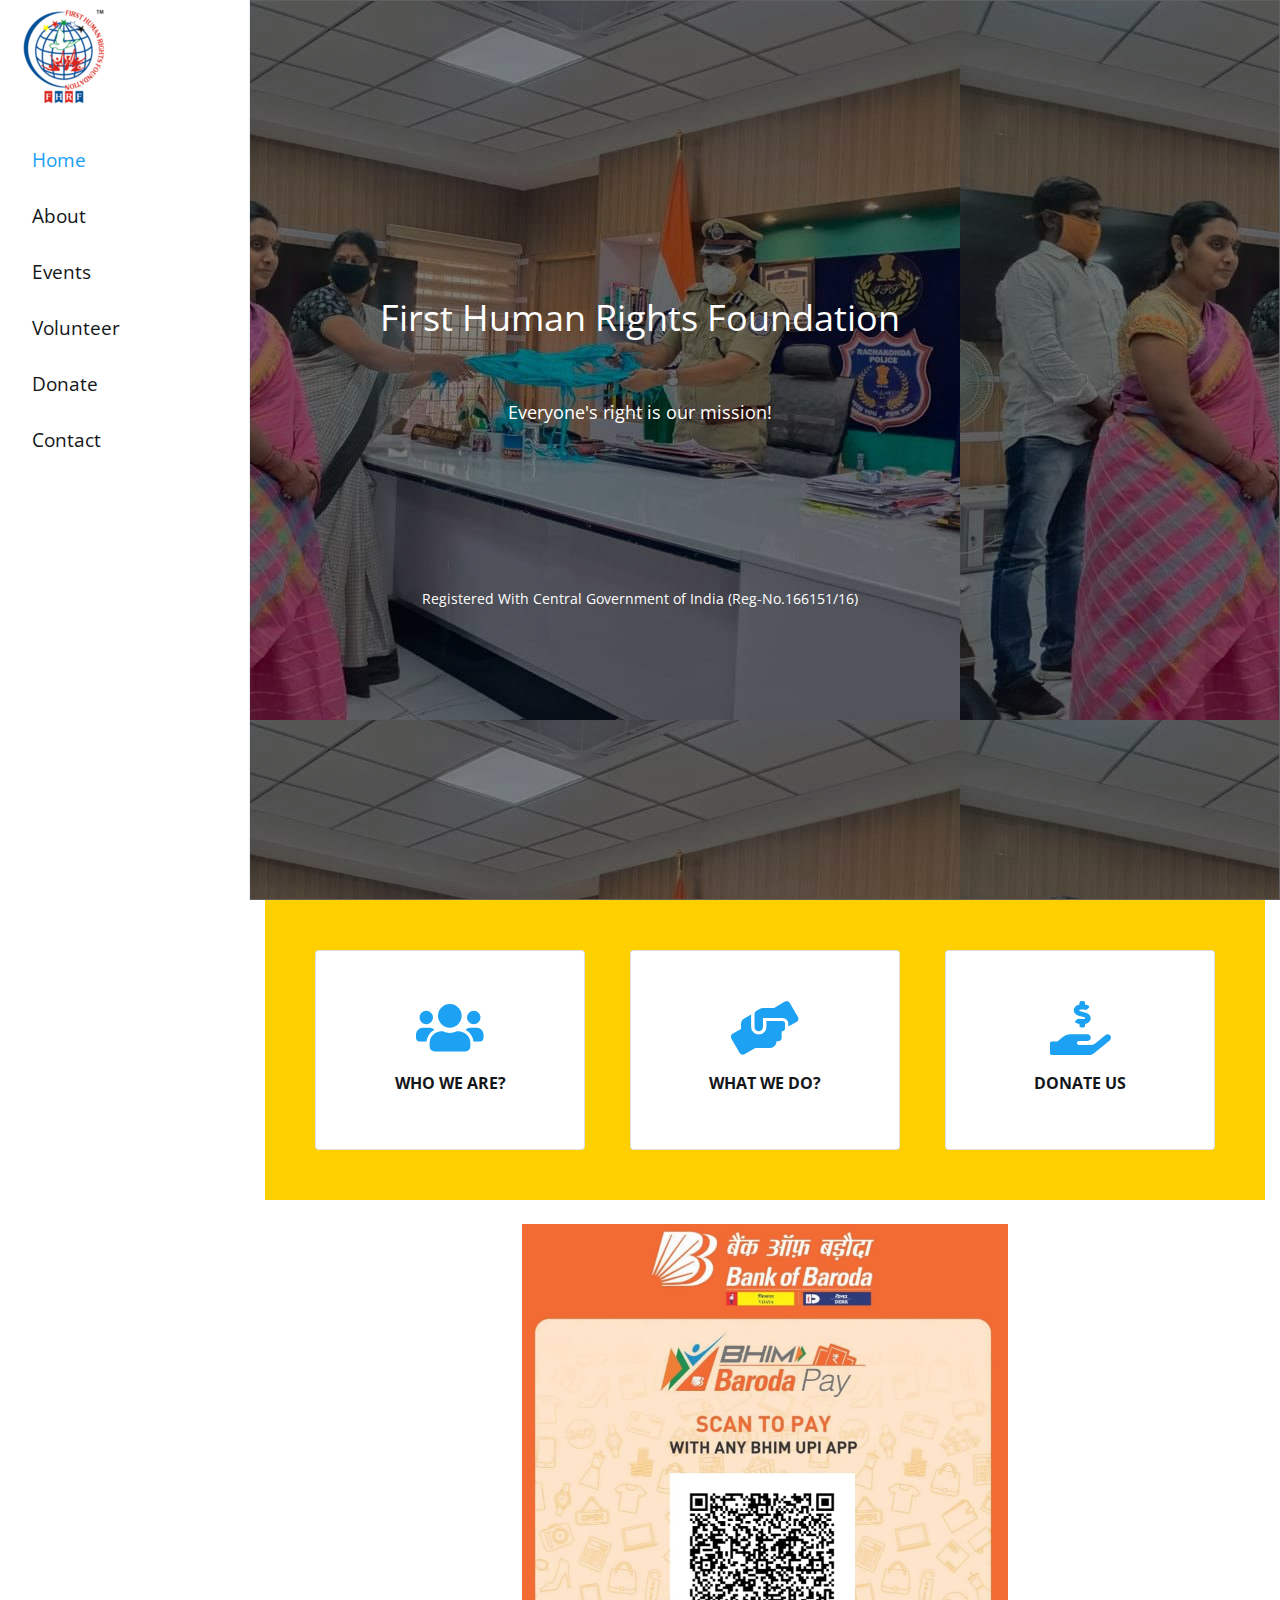
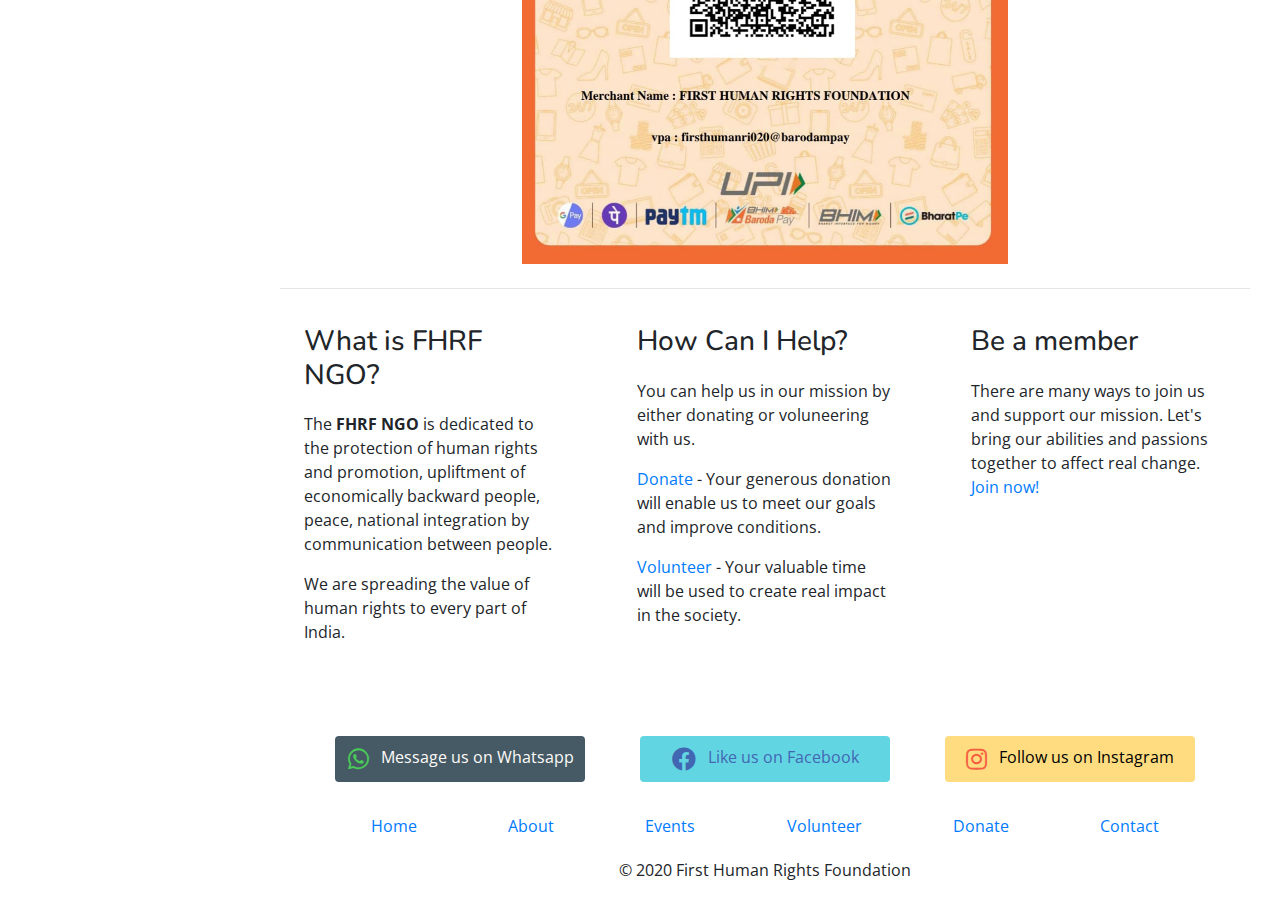
<file: index.html>
<!DOCTYPE html>
<html>
  <head>
    <meta charset="utf-8" />
    <meta http-equiv="X-UA-Compatible" content="IE=edge" />
    <meta name="viewport" content="width=device-width, initial-scale=1" />

    <!-- Primary Meta Tags -->
    <title>First Human Rights Foundation</title>
    <meta name="title" content="First Human Rights Foundation" />
    <meta
      name="description"
      content="We are dedicated to the protection of human rights and promotion, upliftment of economically backward people, peace, national integration by communication between people."
    />
    <meta
      name="keywords"
      content="fhrf, ngo, non profit, human right, rights, help, helping, social, first human rights, people, peace, citizen"
    />
    <meta name="robots" content="index, follow" />
    <meta http-equiv="Content-Type" content="text/html; charset=utf-8" />
    <meta name="language" content="English" />

    <!-- Open Graph / Facebook -->
    <meta property="og:type" content="website" />
    <meta property="og:url" content="https://fhrfin.fhrf.now.sh/" />
    <meta property="og:title" content="First Human Rights Foundation" />
    <meta
      property="og:description"
      content="We are dedicated to the protection of human rights and promotion, upliftment of economically backward people, peace, national integration by communication between people."
    />
    <meta property="og:image" content="media/fhrf-logo.png" />

    <!-- Twitter -->
    <meta property="twitter:card" content="summary_large_image" />
    <meta property="twitter:url" content="https://fhrfin.fhrf.now.sh/" />
    <meta property="twitter:title" content="First Human Rights Foundation" />
    <meta
      property="twitter:description"
      content="We are dedicated to the protection of human rights and promotion, upliftment of economically backward people, peace, national integration by communication between people."
    />
    <meta property="twitter:image" content="media/fhrf-logo.png" />
    <meta name="viewport" content="width=device-width, initial-scale=1" />

    <!-- favicons -->
    <link
      rel="apple-touch-icon"
      sizes="57x57"
      href="media/favicon/apple-icon-57x57.png"
    />
    <link
      rel="apple-touch-icon"
      sizes="60x60"
      href="media/favicon/apple-icon-60x60.png"
    />
    <link
      rel="apple-touch-icon"
      sizes="72x72"
      href="media/favicon/apple-icon-72x72.png"
    />
    <link
      rel="apple-touch-icon"
      sizes="76x76"
      href="media/favicon/apple-icon-76x76.png"
    />
    <link
      rel="apple-touch-icon"
      sizes="114x114"
      href="media/favicon/apple-icon-114x114.png"
    />
    <link
      rel="apple-touch-icon"
      sizes="120x120"
      href="media/favicon/apple-icon-120x120.png"
    />
    <link
      rel="apple-touch-icon"
      sizes="144x144"
      href="media/favicon/apple-icon-144x144.png"
    />
    <link
      rel="apple-touch-icon"
      sizes="152x152"
      href="media/favicon/apple-icon-152x152.png"
    />
    <link
      rel="apple-touch-icon"
      sizes="180x180"
      href="media/favicon/apple-icon-180x180.png"
    />
    <link
      rel="icon"
      type="image/png"
      sizes="192x192"
      href="media/favicon/android-icon-192x192.png"
    />
    <link
      rel="icon"
      type="image/png"
      sizes="32x32"
      href="media/favicon/favicon-32x32.png"
    />
    <link
      rel="icon"
      type="image/png"
      sizes="96x96"
      href="media/favicon/favicon-96x96.png"
    />
    <link
      rel="icon"
      type="image/png"
      sizes="16x16"
      href="media/favicon/favicon-16x16.png"
    />
    <meta name="msapplication-TileColor" content="#ffffff" />
    <meta name="msapplication-TileImage" content="/ms-icon-144x144.png" />

    <!-- CSS -->
    <link
      href="https://maxcdn.bootstrapcdn.com/bootstrap/4.0.0/css/bootstrap.min.css"
      rel="stylesheet"
    />
    <link
      href="https://cdnjs.cloudflare.com/ajax/libs/font-awesome/5.11.2/css/all.css"
      rel="stylesheet"
    />
    <link href="./styles/config.css" rel="stylesheet" />
    <link href="./styles/typography.css" rel="stylesheet" />
    <link href="./styles/images.css" rel="stylesheet" />

    <!-- Fonts -->
    <link
      href="https://fonts.googleapis.com/css?family=Open+Sans:400,700&display=swap"
      rel="stylesheet"
    />
    <link
      href="https://fonts.googleapis.com/css?family=Nunito:400,700&display=swap"
      rel="stylesheet"
    />

    <!-- carousel styling -->
    <style>
      .carousel-item {
        text-align: center;
        /* object-fit: contain; */
      }
      .carousel-item img {
        height: 400px;
        max-height: 80vh;
        width: auto;
        max-width: 100%;
      }

      .carousel-inner {
        height: 400px;
        max-height: 80vh;
        display: flex;
        align-items: center;
        /* justify-content: center; */
      }

      @media only screen and (max-width: 768px) {
        .carousel-item img {
          width: 400px;
          height: auto;
          max-height: 100%;
        }
      }
    </style>
  </head>

  <body class="container">
    <div class="sidebar">
      <div
        id="sidebar-close"
        onclick="toogleSidebar()"
        style="position: absolute; top: 0; right: 8px; z-index: 999; color: #9197a3"
      >
        <i class="fas fa-times"></i>
      </div>

      <div class="row">
        <div class="col-12">
          <img src="media/favicon/android-icon-96x96.png" alt="logo" />
        </div>

        <div class="col-12" style="margin-top: 32px;">
          <ul class="nav-list">
            <a href="index.html" class="active"><li>Home</li></a>
            <a href="about.html"><li>About</li></a>
            <a href="events.html"><li>Events</li></a>
            <a href="volunteer.html"><li>Volunteer</li></a>
            <a href="donate.html"><li>Donate</li></a>
            <a href="contact.html"><li>Contact</li></a>
          </ul>
        </div>
      </div>
    </div>

    <div class="overlay"></div>
    <div class="main-content">
      <div id="sidebar-toogler" onclick="toogleSidebar()">
        <i class="fas fa-bars"></i>
      </div>

      <main>
        <div class="height-100vh"></div>
        <div class="front-cover">
          <img id="backdrop" style="transition: background 0.5s ease-in; background: url(media/activities/024-mask-distribution/05.jpg)"/>
          <div class="backdrop-text">
            First Human Rights Foundation
            <br />
            <br />
            <span style="font-size: 18px"
              >Everyone's right is our mission!</span
            >
            <br />
            <br />
            <br />
            <span style="font-size: 14px">Registered With Central Government of India (Reg-No.166151/16)</span>
          </div>
        </div>

        <div class="row info-cards">
          <div class="container">
            <div class="card">
              <a href="/about.html">
                <div>
                  <i class="fas fa-users"></i>
                </div>
                <div class="text">WHO WE ARE?</div>
              </a>
            </div>
            <div class="card">
              <a href="/events.html">
                <div>
                  <i class="fas fa-hands-helping"></i>
                </div>
                <div class="text">WHAT WE DO?</div>
              </a>
            </div>
            <div class="card">
              <a href="/donate.html">
                <div>
                  <i class="fas fa-hand-holding-usd"></i>
                </div>
                <div class="text">DONATE US</div>
              </a>
            </div>
          </div>
        </div>

        <img class="upi-image d-block mx-auto my-4" src="media/upi.jpeg" alt="scan to pay" />
      </main>
        
        <!-- footer -->
        <hr />
        <footer>
          <div class="row" style="margin-bottom: 64px;">
            <div class="col-lg col-xs-12">
              <div class="mx-4">
                <h3 class="heading">What is FHRF NGO?</h3>
                <p>
                  The <strong>FHRF NGO</strong> is dedicated to the protection of
                  human rights and promotion, upliftment of economically backward
                  people, peace, national integration by communication between
                  people.
              </p>
              <p>
                We are spreading the value of human rights to every part of
                India.
              </p>
            </div>
          </div>
          <div class="col-lg col-xs-12">
            <div class="mx-4">
              <h3 class="heading">How Can I Help?</h3>
              <p>
                You can help us in our mission by either donating or voluneering
                with us.
              </p>
              <p>
                <a href="/donate.html">Donate </a> - Your generous donation
                will enable us to meet our goals and improve conditions.
              </p>
              <p>
                <a href="/volunteer.html">Volunteer</a> - Your valuable time
                will be used to create real impact in the society.
              </p>
            </div>
          </div>
          <div class="col-lg col-xs-12">
            <div class="mx-4">
              <h3 class="heading">Be a member</h3>
              <p>
                There are many ways to join us and support our mission. Let's
                bring our abilities and passions together to affect real change.
                <a href="/volunteer.html">Join now!</a>
              </p>
            </div>
          </div>
        </div>

        <div class="row">
          <div class="col-12 social-links">
            <ul
            style="display: flex; flex-wrap: wrap; justify-content: space-evenly;"
            >
              <li>
                <a href="https://wa.me/918087991020">
                  <div class="btn" style="background-color: #455A64">
                    <i class="fab fa-whatsapp"></i>
                    <span style="color: snow;">Message us on Whatsapp</span>
                  </div>
                </a>
              </li>
              <li>
                <a href="https://www.facebook.com/fhrf7125/">
                  <div class="btn" style="background-color: #62D5E3">
                    <i class="fab fa-facebook"></i>
                    <span style="color: #4267B2">Like us on Facebook</span>
                  </div>
                </a>
              </li>
              <li>
                <a href="https://www.instagram.com/fhrf_7125/">
                  <div class="btn" style="background-color: #FFDC80">
                    <i class="fab fa-instagram"></i>
                    <span style="color: black">Follow us on Instagram</span>
                  </div>
                </a>
              </li>
            </ul>
          </div>
          <div class="col-12">
            <ul class="sitemap-list">
              <li><a href="index.html">Home</a></li>
              <li><a href="about.html">About</a></li>
              <li><a href="events.html">Events</a></li>
              <li><a href="volunteer.html">Volunteer</a></li>
              <li><a href="donate.html">Donate</a></li>
              <li><a href="contact.html">Contact</a></li>
            </ul>
          </div>
          <div class="col-12 text-center">
            © 2020 First Human Rights Foundation
          </div>
        </div>
      </footer>
    </div>

    <!-- external scripts -->
    <!-- JQuery -->
    <script src="https://cdnjs.cloudflare.com/ajax/libs/jquery/3.4.1/jquery.min.js"></script>
    <!-- Bootstrap tooltips -->
    <script src="https://cdnjs.cloudflare.com/ajax/libs/popper.js/1.14.4/umd/popper.min.js"></script>
    <!-- Bootstrap core JavaScript -->
    <script src="https://maxcdn.bootstrapcdn.com/bootstrap/4.0.0/js/bootstrap.min.js"></script>
    <!-- custom js -->
    <script src="scripts/sidebar.js"></script>
    <script>
      const backdropEle = document.getElementById('backdrop');
      const backdropImgs = [
        "media/activities/024-mask-distribution/05.jpg",
        "media/activities/020-books-distribution/10.jpg",
        "media/activities/025-vegetable-distribution/03.jpg",
        "media/activities/028-vegetable-distribution/05.jpg",
        "media/activities/021-food-distribution-seniors/03.jpg",
        "media/activities/024-mask-distribution/08.jpg",

      ];
      let currImg = 0;
      setInterval(
        () => {
          backdropEle.style.background =
            `url(${backdropImgs[currImg++]}) center center no-repeat`;
          if (currImg === backdropImgs.length)
            currImg = 0;
        },
        3000,
      )
    </script>
  </body>
</html>
</file>
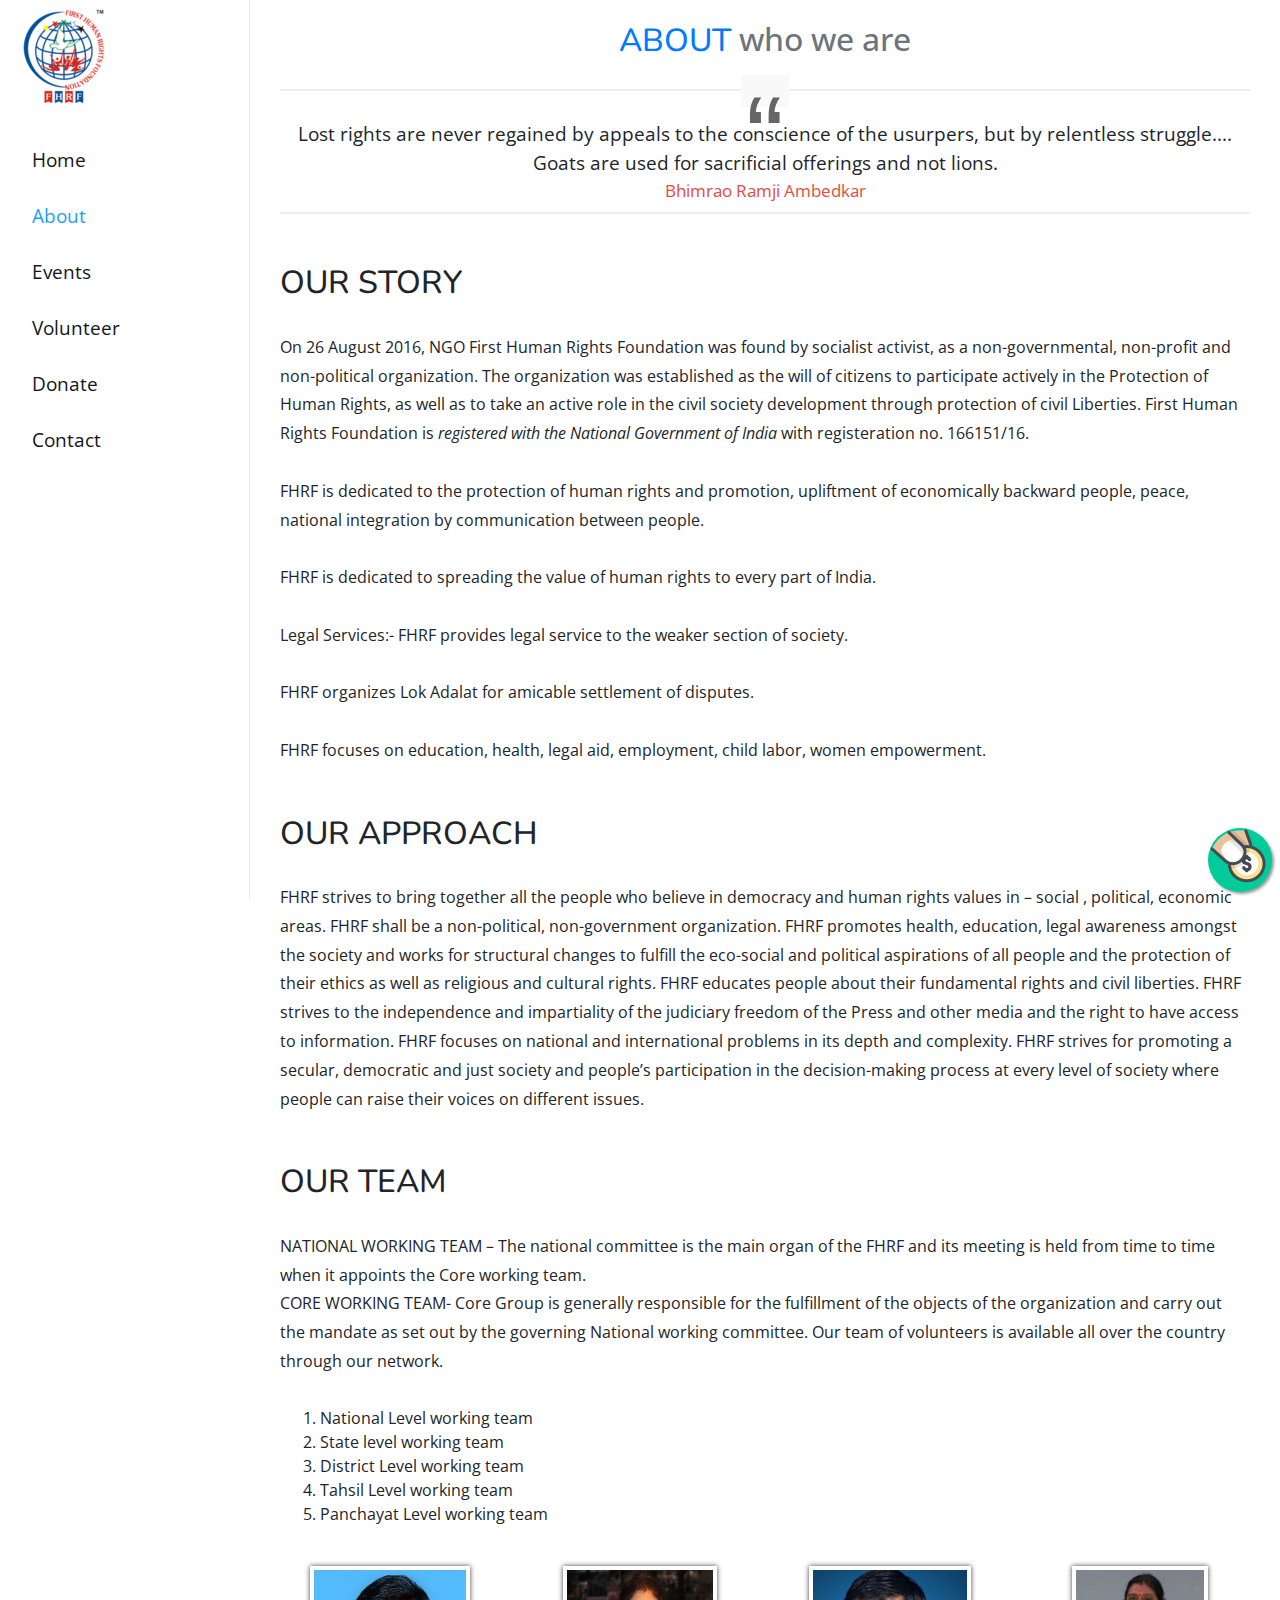
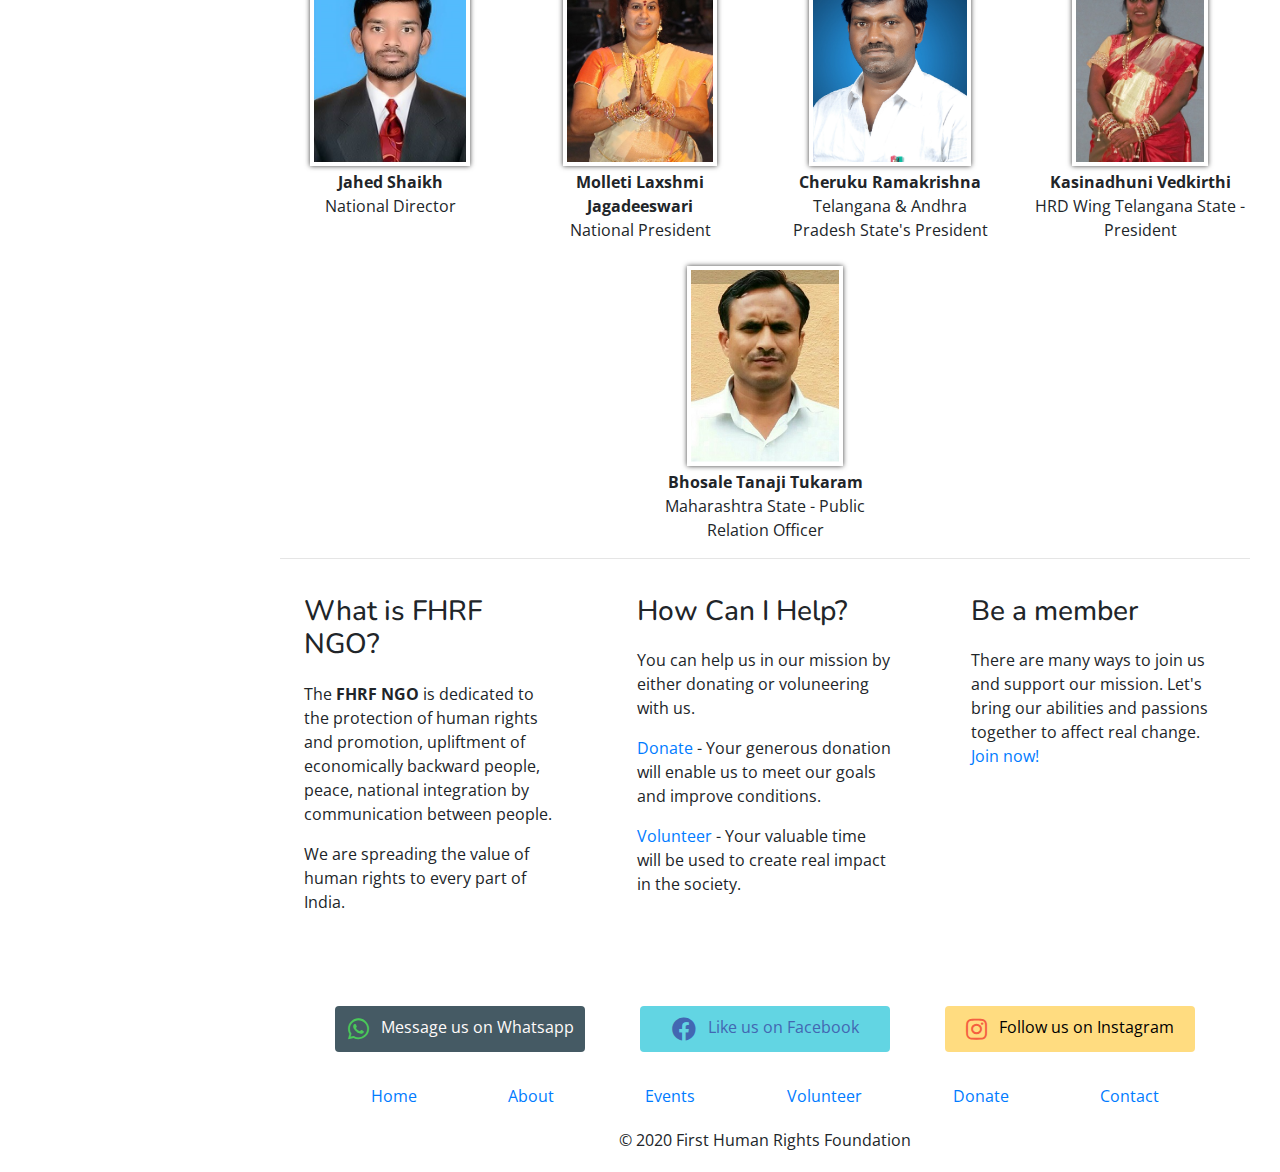
<file: about.html>
<!DOCTYPE html>
<html>
  <head>
    <meta charset="utf-8" />
    <meta http-equiv="X-UA-Compatible" content="IE=edge" />
    <meta name="viewport" content="width=device-width, initial-scale=1" />

    <!-- Primary Meta Tags -->
    <title>First Human Rights Foundation</title>
    <meta name="title" content="First Human Rights Foundation" />
    <meta
      name="description"
      content="We are dedicated to the protection of human rights and promotion, upliftment of economically backward people, peace, national integration by communication between people."
    />
    <meta
      name="keywords"
      content="fhrf, ngo, non profit, human right, rights, help, helping, social, first human rights, people, peace, citizen"
    />
    <meta name="robots" content="index, follow" />
    <meta http-equiv="Content-Type" content="text/html; charset=utf-8" />
    <meta name="language" content="English" />

    <!-- Open Graph / Facebook -->
    <meta property="og:type" content="website" />
    <meta property="og:url" content="https://fhrfin.fhrf.now.sh/" />
    <meta property="og:title" content="First Human Rights Foundation" />
    <meta
      property="og:description"
      content="We are dedicated to the protection of human rights and promotion, upliftment of economically backward people, peace, national integration by communication between people."
    />
    <meta property="og:image" content="media/fhrf-logo.png" />

    <!-- Twitter -->
    <meta property="twitter:card" content="summary_large_image" />
    <meta property="twitter:url" content="https://fhrfin.fhrf.now.sh/" />
    <meta property="twitter:title" content="First Human Rights Foundation" />
    <meta
      property="twitter:description"
      content="We are dedicated to the protection of human rights and promotion, upliftment of economically backward people, peace, national integration by communication between people."
    />
    <meta property="twitter:image" content="media/fhrf-logo.png" />
    <meta name="viewport" content="width=device-width, initial-scale=1" />

    <!-- favicons -->
    <link
      rel="apple-touch-icon"
      sizes="57x57"
      href="media/favicon/apple-icon-57x57.png"
    />
    <link
      rel="apple-touch-icon"
      sizes="60x60"
      href="media/favicon/apple-icon-60x60.png"
    />
    <link
      rel="apple-touch-icon"
      sizes="72x72"
      href="media/favicon/apple-icon-72x72.png"
    />
    <link
      rel="apple-touch-icon"
      sizes="76x76"
      href="media/favicon/apple-icon-76x76.png"
    />
    <link
      rel="apple-touch-icon"
      sizes="114x114"
      href="media/favicon/apple-icon-114x114.png"
    />
    <link
      rel="apple-touch-icon"
      sizes="120x120"
      href="media/favicon/apple-icon-120x120.png"
    />
    <link
      rel="apple-touch-icon"
      sizes="144x144"
      href="media/favicon/apple-icon-144x144.png"
    />
    <link
      rel="apple-touch-icon"
      sizes="152x152"
      href="media/favicon/apple-icon-152x152.png"
    />
    <link
      rel="apple-touch-icon"
      sizes="180x180"
      href="media/favicon/apple-icon-180x180.png"
    />
    <link
      rel="icon"
      type="image/png"
      sizes="192x192"
      href="media/favicon/android-icon-192x192.png"
    />
    <link
      rel="icon"
      type="image/png"
      sizes="32x32"
      href="media/favicon/favicon-32x32.png"
    />
    <link
      rel="icon"
      type="image/png"
      sizes="96x96"
      href="media/favicon/favicon-96x96.png"
    />
    <link
      rel="icon"
      type="image/png"
      sizes="16x16"
      href="media/favicon/favicon-16x16.png"
    />
    <meta name="msapplication-TileColor" content="#ffffff" />
    <meta name="msapplication-TileImage" content="/ms-icon-144x144.png" />

    <!-- CSS -->
    <link
      href="https://maxcdn.bootstrapcdn.com/bootstrap/4.0.0/css/bootstrap.min.css"
      rel="stylesheet"
    />
    <link
      href="https://cdnjs.cloudflare.com/ajax/libs/font-awesome/5.11.2/css/all.css"
      rel="stylesheet"
    />
    <link href="./styles/config.css" rel="stylesheet" />
    <link href="./styles/typography.css" rel="stylesheet" />
    <link href="styles/images.css" rel="stylesheet" />

    <!-- Fonts -->
    <link
      href="https://fonts.googleapis.com/css?family=Open+Sans:400,700&display=swap"
      rel="stylesheet"
    />
    <link
      href="https://fonts.googleapis.com/css?family=Nunito:400,700&display=swap"
      rel="stylesheet"
    />
  </head>

  <body class="container">
    <div class="sidebar">
      <div
        id="sidebar-close"
        onclick="toogleSidebar()"
        style="position: absolute; top: 0; right: 8px; z-index: 999; color: #9197a3"
      >
        <i class="fas fa-times"></i>
      </div>

      <div class="row">
        <div class="col-12">
          <img src="media/favicon/android-icon-96x96.png" alt="logo" />
        </div>

        <div class="col-12" style="margin-top: 32px;">
          <ul class="nav-list">
            <a href="index.html"><li>Home</li></a>
            <a href="about.html" class="active"><li>About</li></a>
            <a href="events.html"><li>Events</li></a>
            <a href="volunteer.html"><li>Volunteer</li></a>
            <a href="donate.html"><li>Donate</li></a>
            <a href="contact.html"><li>Contact</li></a>
          </ul>
        </div>
      </div>
    </div>

    <div class="overlay"></div>
    <div class="main-content">
      <div id="sidebar-toogler" onclick="toogleSidebar()">
        <i class="fas fa-bars"></i>
      </div>
      <main>
        <h2 class="heading text-primary text-center">
          ABOUT <span class="text-muted text-italics">who we are</span>
        </h2>

        <blockquote id="quote" class="quote text-center"></blockquote>

        <h2 class="heading">OUR STORY</h2>
        <p class="content">
          On 26 August 2016, NGO First Human Rights Foundation was found by
          socialist activist, as a non-governmental, non-profit and
          non-political organization. The organization was established as the
          will of citizens to participate actively in the Protection of Human
          Rights, as well as to take an active role in the civil society
          development through protection of civil Liberties. First Human Rights
          Foundation is
          <em>registered with the National Government of India</em> with
          registeration no. 166151/16. <br />
          <br />
          FHRF is dedicated to the protection of human rights and promotion,
          upliftment of economically backward people, peace, national
          integration by communication between people. <br />
          <br />
          FHRF is dedicated to spreading the value of human rights to every part
          of India. <br />
          <br />
          Legal Services:- FHRF provides legal service to the weaker section of
          society. <br />
          <br />
          FHRF organizes Lok Adalat for amicable settlement of disputes. <br />
          <br />
          FHRF focuses on education, health, legal aid, employment, child labor,
          women empowerment.
        </p>

        <h2 class="heading">OUR APPROACH</h2>
        <p class="content">
          FHRF strives to bring together all the people who believe in democracy
          and human rights values in – social , political, economic areas. FHRF
          shall be a non-political, non-government organization. FHRF promotes
          health, education, legal awareness amongst the society and works for
          structural changes to fulfill the eco-social and political aspirations
          of all people and the protection of their ethics as well as religious
          and cultural rights. FHRF educates people about their fundamental
          rights and civil liberties. FHRF strives to the independence and
          impartiality of the judiciary freedom of the Press and other media and
          the right to have access to information. FHRF focuses on national and
          international problems in its depth and complexity. FHRF strives for
          promoting a secular, democratic and just society and people’s
          participation in the decision-making process at every level of society
          where people can raise their voices on different issues.
        </p>

        <h2 class="heading">OUR TEAM</h2>
        <p class="content">
          NATIONAL WORKING TEAM – The national committee is the main organ of the
          FHRF and its meeting is held from time to time when it appoints the
          Core working team. <br />

          CORE WORKING TEAM- Core Group is generally responsible for the
          fulfillment of the objects of the organization and carry out the
          mandate as set out by the governing National working committee. Our
          team of volunteers is available all over the country through our
          network. <br />
        </p>

        <ol>
          <li>National Level working team</li>
          <li>State level working team</li>
          <li>District Level working team</li>
          <li>Tahsil Level working team</li>
          <li>Panchayat Level working team</li>
        </ol>

        <div class="row text-center justify-content-center">
          <div
            class="col-lg-3 col-md-4 col-sm-6 col-12 mt-4 text-center team-member-card"
          >
            <img src="media/our-team/secretary.jpg" alt="" />
            <div class="mt-1">
              <div class="font-weight-bold">Jahed Shaikh</div>
              <span>National Director</span>
            </div>
          </div>

          <div
            class="col-lg-3 col-md-4 col-sm-6 col-12 mt-4 text-center team-member-card"
          >
            <img src="media/our-team/wom-president.jpg" alt="" />
            <div class="mt-1">
              <div class="font-weight-bold">Molleti Laxshmi Jagadeeswari</div>
              <span>National President</span>
            </div>
          </div>

          <div
            class="col-lg-3 col-md4 col-sm-6 col-12 mt-4 text-center team-member-card"
          >
            <img src="media/our-team/ap-state-president.jpg" alt="" />
            <div class="mt-1">
              <div class="font-weight-bold">Cheruku Ramakrishna</div>
              <span>Telangana & Andhra Pradesh State's President</span>
            </div>
          </div>

          <div
            class="col-lg-3 col-md-4 col-sm-6 col-12 mt-4 text-center team-member-card"
          >
            <img src="media/our-team/state-president.jpg" alt="" />
            <div class="mt-1">
              <div class="font-weight-bold">Kasinadhuni Vedkirthi</div>
              <span>HRD Wing Telangana State - President</span>
            </div>
          </div>

          <div
            class="col-lg-3 col-md-4 col-sm-6 col-12 mt-4 text-center team-member-card"
          >
            <img src="media/our-team/relations-officer.jpg" alt="" />
            <div class="mt-1">
              <div class="font-weight-bold">Bhosale Tanaji Tukaram</div>
              <span>Maharashtra State - Public Relation Officer</span>
            </div>
          </div>
        </div>

        <!-- Floating donate button -->
        <a href="/donate.html" class="float-btn-donate">
          <img src="media/icons/donate-64.png" />
        </a>
      </main>

      <!-- footer -->
      <hr />
      <footer>
        <div class="row" style="margin-bottom: 64px;">
          <div class="col-lg col-xs-12">
            <div class="mx-4">
              <h3 class="heading">What is FHRF NGO?</h3>
              <p>
                The <strong>FHRF NGO</strong> is dedicated to the protection of
                human rights and promotion, upliftment of economically backward
                people, peace, national integration by communication between
                people.
              </p>
              <p>
                We are spreading the value of human rights to every part of
                India.
              </p>
            </div>
          </div>
          <div class="col-lg col-xs-12">
            <div class="mx-4">
              <h3 class="heading">How Can I Help?</h3>
              <p>
                You can help us in our mission by either donating or voluneering
                with us.
              </p>
              <p>
                <a href="/donate.html">Donate</a> - Your generous donation
                will enable us to meet our goals and improve conditions.
              </p>
              <p>
                <a href="/volunteer.html">Volunteer</a> - Your valuable time
                will be used to create real impact in the society.
              </p>
            </div>
          </div>
          <div class="col-lg col-xs-12">
            <div class="mx-4">
              <h3 class="heading">Be a member</h3>
              <p>
                There are many ways to join us and support our mission. Let's
                bring our abilities and passions together to affect real change.
                <a href="/volunteer.html">Join now!</a>
              </p>
            </div>
          </div>
        </div>

        <div class="row">
          <div class="col-12 social-links">
            <ul
              style="display: flex; flex-wrap: wrap; justify-content: space-evenly;"
            >
              <li>
                <a href="https://wa.me/918087991020">
                  <div class="btn" style="background-color: #455A64">
                    <i class="fab fa-whatsapp"></i>
                    <span style="color: snow;">Message us on Whatsapp</span>
                  </div>
                </a>
              </li>
              <li>
                <a href="https://www.facebook.com/fhrf7125/">
                  <div class="btn" style="background-color: #62D5E3">
                    <i class="fab fa-facebook"></i>
                    <span style="color: #4267B2">Like us on Facebook</span>
                  </div>
                </a>
              </li>
              <li>
                <a href="https://www.instagram.com/fhrf_7125/">
                  <div class="btn" style="background-color: #FFDC80">
                    <i class="fab fa-instagram"></i>
                    <span style="color: black">Follow us on Instagram</span>
                  </div>
                </a>
              </li>
            </ul>
          </div>
          <div class="col-12">
            <ul class="sitemap-list">
              <li><a href="index.html">Home</a></li>
              <li><a href="about.html">About</a></li>
              <li><a href="events.html">Events</a></li>
              <li><a href="volunteer.html">Volunteer</a></li>
              <li><a href="donate.html">Donate</a></li>
              <li><a href="contact.html">Contact</a></li>
            </ul>
          </div>
          <div class="col-12 text-center">
            © 2020 First Human Rights Foundation
          </div>
        </div>
      </footer>
    </div>

    <!-- external scripts -->
    <!-- JQuery -->
    <script src="https://cdnjs.cloudflare.com/ajax/libs/jquery/3.4.1/jquery.min.js"></script>
    <!-- Bootstrap tooltips -->
    <script src="https://cdnjs.cloudflare.com/ajax/libs/popper.js/1.14.4/umd/popper.min.js"></script>
    <!-- Bootstrap core JavaScript -->
    <script src="https://maxcdn.bootstrapcdn.com/bootstrap/4.0.0/js/bootstrap.min.js"></script>
    <!-- custom js -->
    <script src="scripts/generate-quotes.js"></script>
    <!-- custom js -->
    <script src="scripts/sidebar.js"></script>
  </body>
</html>
</file>
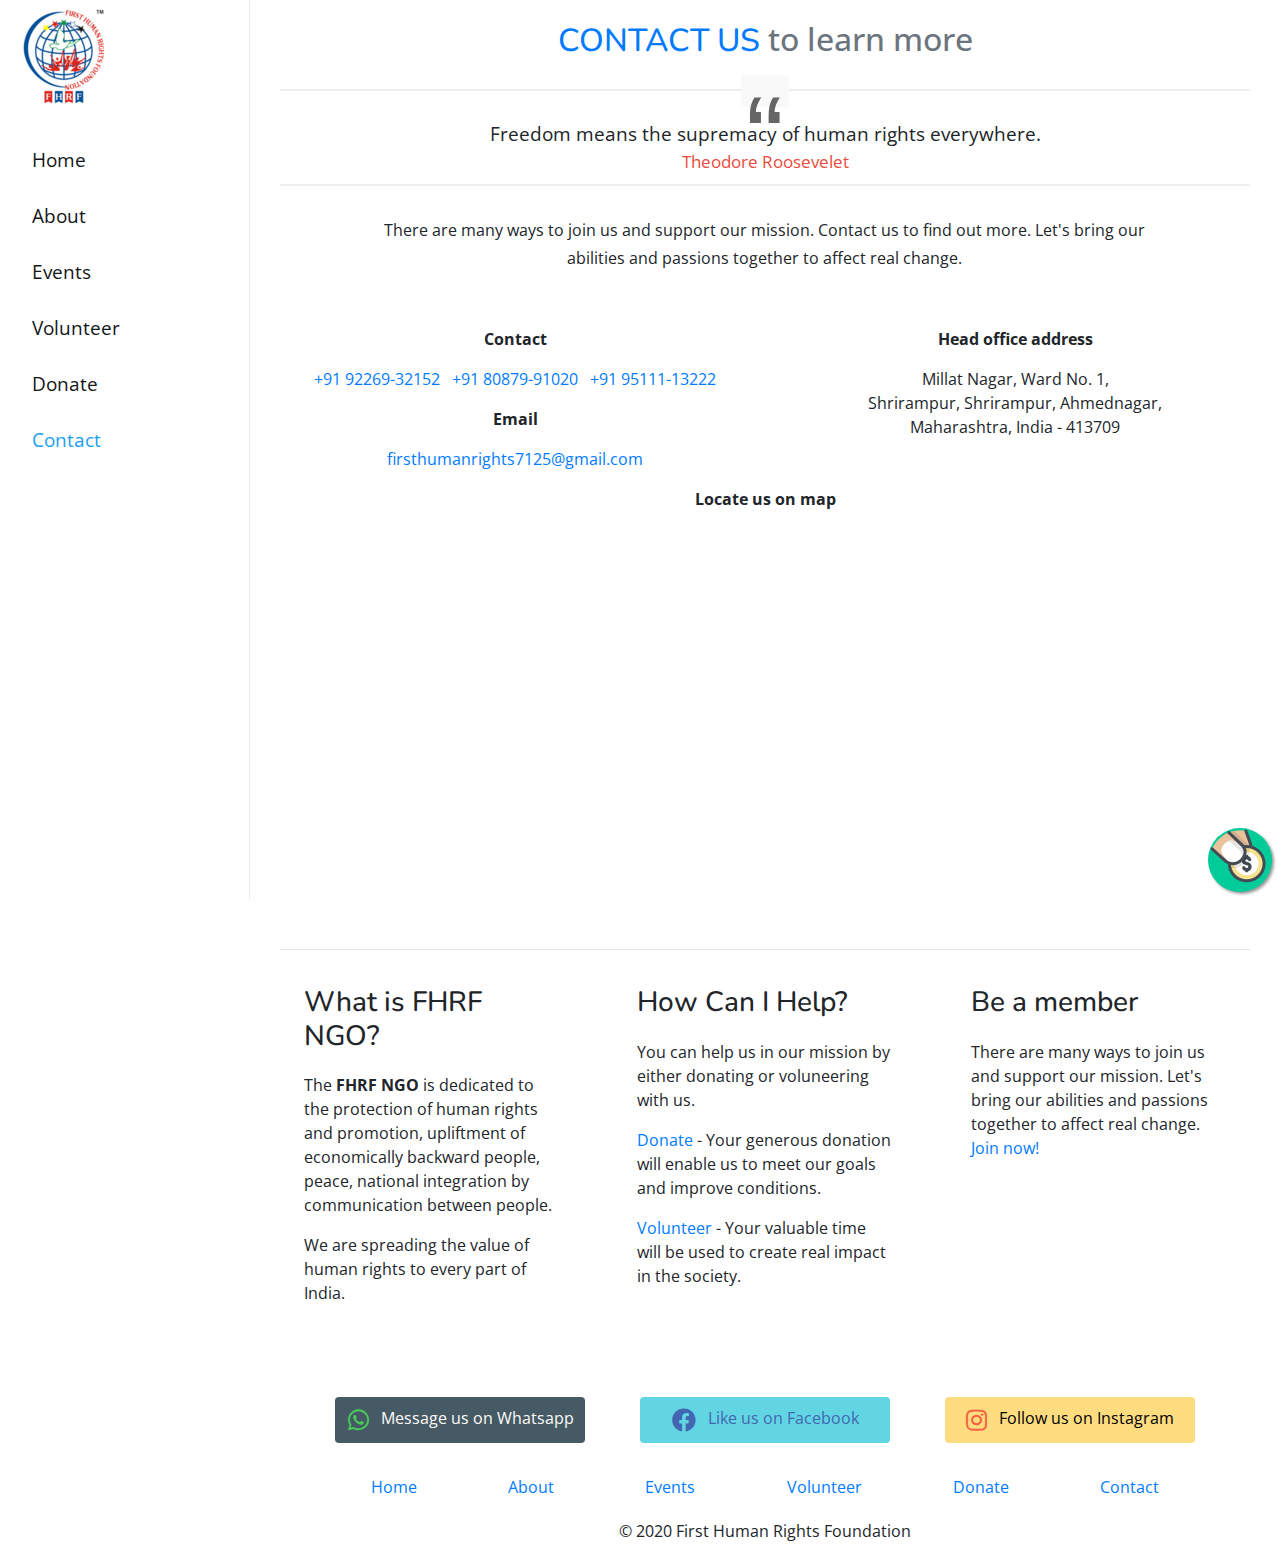
<file: contact.html>
<!DOCTYPE html>
<html>
  <head>
    <meta charset="utf-8" />
    <meta http-equiv="X-UA-Compatible" content="IE=edge" />
    <meta name="viewport" content="width=device-width, initial-scale=1" />

    <!-- Primary Meta Tags -->
    <title>First Human Rights Foundation</title>
    <meta name="title" content="First Human Rights Foundation" />
    <meta
      name="description"
      content="We are dedicated to the protection of human rights and promotion, upliftment of economically backward people, peace, national integration by communication between people."
    />
    <meta
      name="keywords"
      content="fhrf, ngo, non profit, human right, rights, help, helping, social, first human rights, people, peace, citizen"
    />
    <meta name="robots" content="index, follow" />
    <meta http-equiv="Content-Type" content="text/html; charset=utf-8" />
    <meta name="language" content="English" />

    <!-- Open Graph / Facebook -->
    <meta property="og:type" content="website" />
    <meta property="og:url" content="https://fhrfin.fhrf.now.sh/" />
    <meta property="og:title" content="First Human Rights Foundation" />
    <meta
      property="og:description"
      content="We are dedicated to the protection of human rights and promotion, upliftment of economically backward people, peace, national integration by communication between people."
    />
    <meta property="og:image" content="media/fhrf-logo.png" />

    <!-- Twitter -->
    <meta property="twitter:card" content="summary_large_image" />
    <meta property="twitter:url" content="https://fhrfin.fhrf.now.sh/" />
    <meta property="twitter:title" content="First Human Rights Foundation" />
    <meta
      property="twitter:description"
      content="We are dedicated to the protection of human rights and promotion, upliftment of economically backward people, peace, national integration by communication between people."
    />
    <meta property="twitter:image" content="media/fhrf-logo.png" />
    <meta name="viewport" content="width=device-width, initial-scale=1" />

    <!-- favicons -->
    <link
      rel="apple-touch-icon"
      sizes="57x57"
      href="media/favicon/apple-icon-57x57.png"
    />
    <link
      rel="apple-touch-icon"
      sizes="60x60"
      href="media/favicon/apple-icon-60x60.png"
    />
    <link
      rel="apple-touch-icon"
      sizes="72x72"
      href="media/favicon/apple-icon-72x72.png"
    />
    <link
      rel="apple-touch-icon"
      sizes="76x76"
      href="media/favicon/apple-icon-76x76.png"
    />
    <link
      rel="apple-touch-icon"
      sizes="114x114"
      href="media/favicon/apple-icon-114x114.png"
    />
    <link
      rel="apple-touch-icon"
      sizes="120x120"
      href="media/favicon/apple-icon-120x120.png"
    />
    <link
      rel="apple-touch-icon"
      sizes="144x144"
      href="media/favicon/apple-icon-144x144.png"
    />
    <link
      rel="apple-touch-icon"
      sizes="152x152"
      href="media/favicon/apple-icon-152x152.png"
    />
    <link
      rel="apple-touch-icon"
      sizes="180x180"
      href="media/favicon/apple-icon-180x180.png"
    />
    <link
      rel="icon"
      type="image/png"
      sizes="192x192"
      href="media/favicon/android-icon-192x192.png"
    />
    <link
      rel="icon"
      type="image/png"
      sizes="32x32"
      href="media/favicon/favicon-32x32.png"
    />
    <link
      rel="icon"
      type="image/png"
      sizes="96x96"
      href="media/favicon/favicon-96x96.png"
    />
    <link
      rel="icon"
      type="image/png"
      sizes="16x16"
      href="media/favicon/favicon-16x16.png"
    />
    <meta name="msapplication-TileColor" content="#ffffff" />
    <meta name="msapplication-TileImage" content="/ms-icon-144x144.png" />

    <!-- CSS -->
    <link
      href="https://maxcdn.bootstrapcdn.com/bootstrap/4.0.0/css/bootstrap.min.css"
      rel="stylesheet"
    />
    <link
      href="https://cdnjs.cloudflare.com/ajax/libs/font-awesome/5.11.2/css/all.css"
      rel="stylesheet"
    />
    <link href="./styles/config.css" rel="stylesheet" />
    <link href="./styles/typography.css" rel="stylesheet" />

    <!-- Fonts -->
    <link
      href="https://fonts.googleapis.com/css?family=Open+Sans:400,700&display=swap"
      rel="stylesheet"
    />
    <link
      href="https://fonts.googleapis.com/css?family=Nunito:400,700&display=swap"
      rel="stylesheet"
    />
  </head>

  <body class="container">
    <div class="sidebar">
      <div
        id="sidebar-close"
        onclick="toogleSidebar()"
        style="position: absolute; top: 0; right: 8px; z-index: 999; color: #9197a3"
      >
        <i class="fas fa-times"></i>
      </div>

      <div class="row">
        <div class="col-12">
          <img src="media/favicon/android-icon-96x96.png" alt="logo" />
        </div>

        <div class="col-12" style="margin-top: 32px;">
          <ul class="nav-list">
            <a href="index.html"><li>Home</li></a>
            <a href="about.html"><li>About</li></a>
            <a href="events.html"><li>Events</li></a>
            <a href="volunteer.html"><li>Volunteer</li></a>
            <a href="donate.html"><li>Donate</li></a>
            <a href="contact.html" class="active"><li>Contact</li></a>
          </ul>
        </div>
      </div>
    </div>

    <div class="overlay"></div>
    <div class="main-content">
      <div id="sidebar-toogler" onclick="toogleSidebar()">
        <i class="fas fa-bars"></i>
      </div>
      <main>
        <h2 class="heading text-primary text-center">
          CONTACT US <span class="text-muted text-italics">to learn more</span>
        </h2>

        <blockquote id="quote" class="quote text-center"></blockquote>

        <div class="content">
          <p class="text-center col-12 col-md-10 offset-md-1">
            There are many ways to join us and support our mission. Contact us
            to find out more. Let's bring our abilities and passions together to
            affect real change.
          </p>
        </div>

        <br />
        <div class="row">
          <div class="col-12 col-md-6">
            <p class="font-weight-bold text-center">Contact</p>
            <ul class="list-inline text-center">
              <li class="list-inline-item text-monospace">
                <a href="tel:09226932152">+91&nbsp;92269-32152</a>
              </li>
              <li class="list-inline-item text-monospace">
                <a href="tel:08087991020">+91&nbsp;80879-91020</a>
              </li>
              <li class="list-inline-item text-monospace">
                <a href="tel:09511113222">+91&nbsp;95111-13222</a>
              </li>
            </ul>

            <p class="font-weight-bold text-center">Email</p>
            <p class="text-center">
              <a href="mailto:firsthumanrights7125@gmail.com"
                >firsthumanrights7125@gmail.com</a
              >
            </p>
          </div>

          <div class="col-12 col-md-6">
            <p class="font-weight-bold text-center">Head office address</p>
            <address>
              <p class="text-center">
                Millat Nagar, Ward No. 1, <br />
                Shrirampur, Shrirampur, Ahmednagar, <br />
                Maharashtra, India - 413709
              </p>
            </address>
          </div>
        </div>

        <div class="row text-center">
          <p class="col-12 font-weight-bold">Locate us on map</p>
          <div class="col-12">
            <iframe
              width="100%"
              height="400"
              src="https://maps.google.com/maps?q=first%20human%20rights%20foundation&t=&z=15&ie=UTF8&iwloc=&output=embed"
              frameborder="0"
              scrolling="no"
              marginheight="0"
              marginwidth="0"
            ></iframe>
          </div>
        </div>

        <!-- Floating donate button -->
        <a href="/donate.html" class="float-btn-donate">
          <img src="media/icons/donate-64.png" />
        </a>
      </main>

      <!-- footer -->
      <hr />
      <footer>
        <div class="row" style="margin-bottom: 64px;">
          <div class="col-lg col-xs-12">
            <div class="mx-4">
              <h3 class="heading">What is FHRF NGO?</h3>
              <p>
                The <strong>FHRF NGO</strong> is dedicated to the protection of
                human rights and promotion, upliftment of economically backward
                people, peace, national integration by communication between
                people.
              </p>
              <p>
                We are spreading the value of human rights to every part of
                India.
              </p>
            </div>
          </div>
          <div class="col-lg col-xs-12">
            <div class="mx-4">
              <h3 class="heading">How Can I Help?</h3>
              <p>
                You can help us in our mission by either donating or voluneering
                with us.
              </p>
              <p>
                <a href="/donate.html">Donate </a> - Your generous donation
                will enable us to meet our goals and improve conditions.
              </p>
              <p>
                <a href="/volunteer.html">Volunteer</a> - Your valuable time
                will be used to create real impact in the society.
              </p>
            </div>
          </div>
          <div class="col-lg col-xs-12">
            <div class="mx-4">
              <h3 class="heading">Be a member</h3>
              <p>
                There are many ways to join us and support our mission. Let's
                bring our abilities and passions together to affect real change.
                <a href="/volunteer.html">Join now!</a>
              </p>
            </div>
          </div>
        </div>

        <div class="row">
          <div class="col-12 social-links">
            <ul
              style="display: flex; flex-wrap: wrap; justify-content: space-evenly;"
            >
              <li>
                <a href="https://wa.me/918087991020">
                  <div class="btn" style="background-color: #455A64">
                    <i class="fab fa-whatsapp"></i>
                    <span style="color: snow;">Message us on Whatsapp</span>
                  </div>
                </a>
              </li>
              <li>
                <a href="https://www.facebook.com/fhrf7125/">
                  <div class="btn" style="background-color: #62D5E3">
                    <i class="fab fa-facebook"></i>
                    <span style="color: #4267B2">Like us on Facebook</span>
                  </div>
                </a>
              </li>
              <li>
                <a href="https://www.instagram.com/fhrf_7125/">
                  <div class="btn" style="background-color: #FFDC80">
                    <i class="fab fa-instagram"></i>
                    <span style="color: black">Follow us on Instagram</span>
                  </div>
                </a>
              </li>
            </ul>
          </div>
          <div class="col-12">
            <ul class="sitemap-list">
              <li><a href="index.html">Home</a></li>
              <li><a href="about.html">About</a></li>
              <li><a href="events.html">Events</a></li>
              <li><a href="volunteer.html">Volunteer</a></li>
              <li><a href="donate.html">Donate</a></li>
              <li><a href="contact.html">Contact</a></li>
            </ul>
          </div>
          <div class="col-12 text-center">
            © 2020 First Human Rights Foundation
          </div>
        </div>
      </footer>
    </div>

    <!-- external scripts -->
    <!-- JQuery -->
    <script src="https://cdnjs.cloudflare.com/ajax/libs/jquery/3.4.1/jquery.min.js"></script>
    <!-- Bootstrap tooltips -->
    <script src="https://cdnjs.cloudflare.com/ajax/libs/popper.js/1.14.4/umd/popper.min.js"></script>
    <!-- Bootstrap core JavaScript -->
    <script src="https://maxcdn.bootstrapcdn.com/bootstrap/4.0.0/js/bootstrap.min.js"></script>
    <!-- custom js -->
    <script src="scripts/generate-quotes.js"></script>
    <script src="scripts/sidebar.js"></script>
  </body>
</html>
</file>
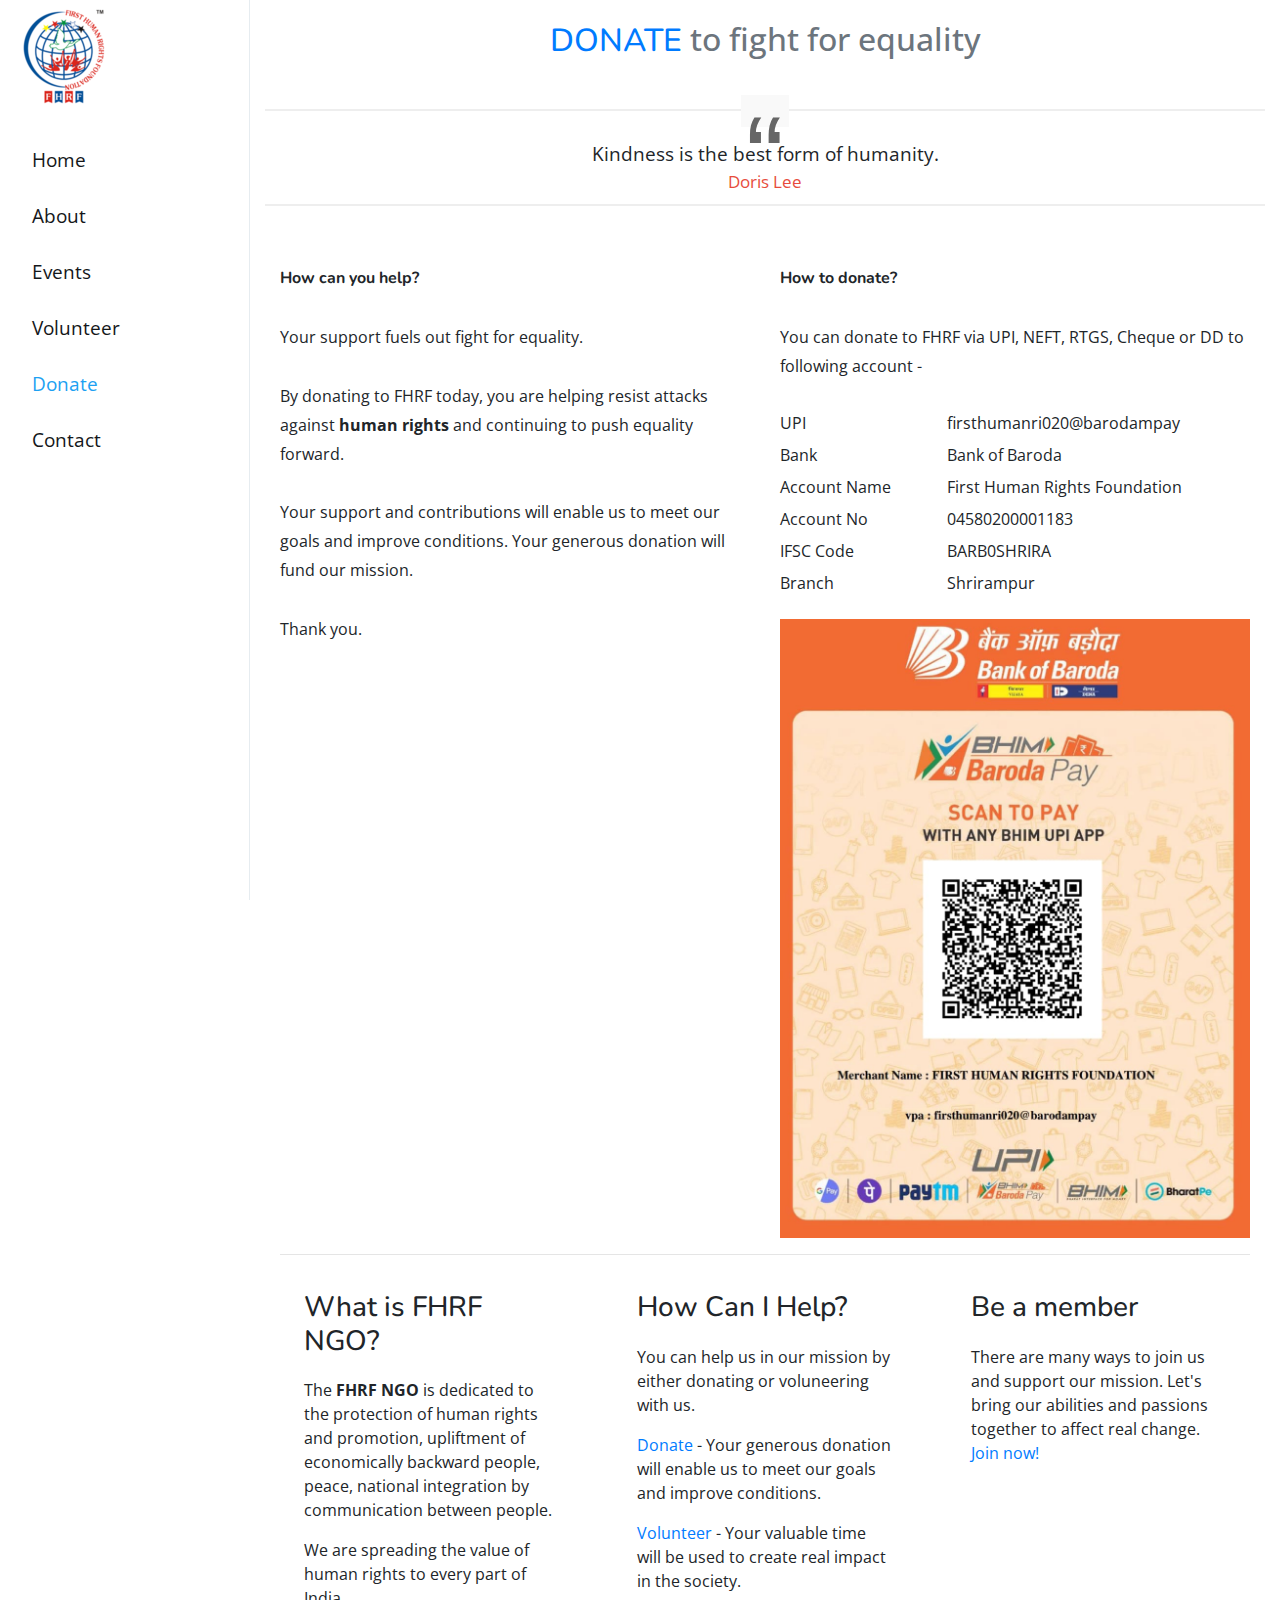
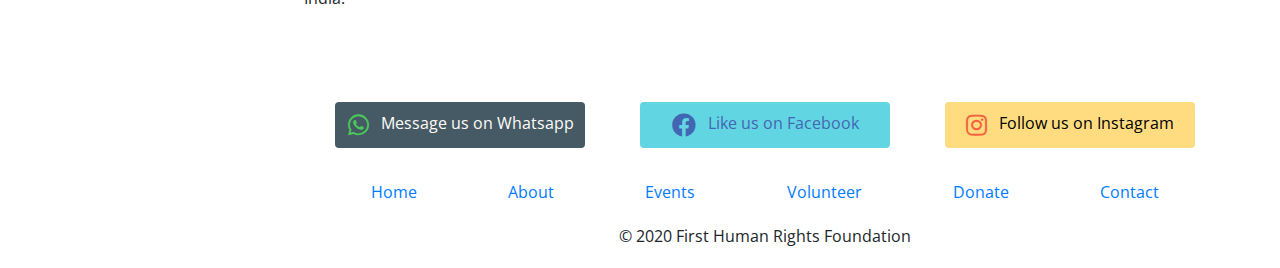
<file: donate.html>
<!DOCTYPE html>
<html>
  <head>
    <meta charset="utf-8" />
    <meta http-equiv="X-UA-Compatible" content="IE=edge" />
    <meta name="viewport" content="width=device-width, initial-scale=1" />

    <!-- Primary Meta Tags -->
    <title>First Human Rights Foundation</title>
    <meta name="title" content="First Human Rights Foundation" />
    <meta
      name="description"
      content="We are dedicated to the protection of human rights and promotion, upliftment of economically backward people, peace, national integration by communication between people."
    />
    <meta
      name="keywords"
      content="fhrf, ngo, non profit, human right, rights, help, helping, social, first human rights, people, peace, citizen"
    />
    <meta name="robots" content="index, follow" />
    <meta http-equiv="Content-Type" content="text/html; charset=utf-8" />
    <meta name="language" content="English" />

    <!-- Open Graph / Facebook -->
    <meta property="og:type" content="website" />
    <meta property="og:url" content="https://fhrfin.fhrf.now.sh/" />
    <meta property="og:title" content="First Human Rights Foundation" />
    <meta
      property="og:description"
      content="We are dedicated to the protection of human rights and promotion, upliftment of economically backward people, peace, national integration by communication between people."
    />
    <meta property="og:image" content="media/fhrf-logo.png" />

    <!-- Twitter -->
    <meta property="twitter:card" content="summary_large_image" />
    <meta property="twitter:url" content="https://fhrfin.fhrf.now.sh/" />
    <meta property="twitter:title" content="First Human Rights Foundation" />
    <meta
      property="twitter:description"
      content="We are dedicated to the protection of human rights and promotion, upliftment of economically backward people, peace, national integration by communication between people."
    />
    <meta property="twitter:image" content="media/fhrf-logo.png" />
    <meta name="viewport" content="width=device-width, initial-scale=1" />

    <!-- favicons -->
    <link
      rel="apple-touch-icon"
      sizes="57x57"
      href="media/favicon/apple-icon-57x57.png"
    />
    <link
      rel="apple-touch-icon"
      sizes="60x60"
      href="media/favicon/apple-icon-60x60.png"
    />
    <link
      rel="apple-touch-icon"
      sizes="72x72"
      href="media/favicon/apple-icon-72x72.png"
    />
    <link
      rel="apple-touch-icon"
      sizes="76x76"
      href="media/favicon/apple-icon-76x76.png"
    />
    <link
      rel="apple-touch-icon"
      sizes="114x114"
      href="media/favicon/apple-icon-114x114.png"
    />
    <link
      rel="apple-touch-icon"
      sizes="120x120"
      href="media/favicon/apple-icon-120x120.png"
    />
    <link
      rel="apple-touch-icon"
      sizes="144x144"
      href="media/favicon/apple-icon-144x144.png"
    />
    <link
      rel="apple-touch-icon"
      sizes="152x152"
      href="media/favicon/apple-icon-152x152.png"
    />
    <link
      rel="apple-touch-icon"
      sizes="180x180"
      href="media/favicon/apple-icon-180x180.png"
    />
    <link
      rel="icon"
      type="image/png"
      sizes="192x192"
      href="media/favicon/android-icon-192x192.png"
    />
    <link
      rel="icon"
      type="image/png"
      sizes="32x32"
      href="media/favicon/favicon-32x32.png"
    />
    <link
      rel="icon"
      type="image/png"
      sizes="96x96"
      href="media/favicon/favicon-96x96.png"
    />
    <link
      rel="icon"
      type="image/png"
      sizes="16x16"
      href="media/favicon/favicon-16x16.png"
    />
    <meta name="msapplication-TileColor" content="#ffffff" />
    <meta name="msapplication-TileImage" content="/ms-icon-144x144.png" />

    <!-- CSS -->
    <link
      href="https://maxcdn.bootstrapcdn.com/bootstrap/4.0.0/css/bootstrap.min.css"
      rel="stylesheet"
    />
    <link
      href="https://cdnjs.cloudflare.com/ajax/libs/font-awesome/5.11.2/css/all.css"
      rel="stylesheet"
    />
    <link href="./styles/config.css" rel="stylesheet" />
    <link href="./styles/typography.css" rel="stylesheet" />
    <link href="./styles/images.css" rel="stylesheet" />
    
    <!-- Fonts -->
    <link
      href="https://fonts.googleapis.com/css?family=Open+Sans:400,700&display=swap"
      rel="stylesheet"
    />
    <link
      href="https://fonts.googleapis.com/css?family=Nunito:400,700&display=swap"
      rel="stylesheet"
    />
  </head>

  <body class="container">
    <div class="sidebar">
      <div
        id="sidebar-close"
        onclick="toogleSidebar()"
        style="position: absolute; top: 0; right: 8px; z-index: 999; color: #9197a3"
      >
        <i class="fas fa-times"></i>
      </div>

      <div class="row">
        <div class="col-12">
          <img src="media/favicon/android-icon-96x96.png" alt="logo" />
        </div>

        <div class="col-12" style="margin-top: 32px;">
          <ul class="nav-list">
            <a href="index.html"><li>Home</li></a>
            <a href="about.html"><li>About</li></a>
            <a href="events.html"><li>Events</li></a>
            <a href="volunteer.html"><li>Volunteer</li></a>
            <a href="donate.html" class="active"><li>Donate</li></a>
            <a href="contact.html"><li>Contact</li></a>
          </ul>
        </div>
      </div>
    </div>

    <div class="overlay"></div>
    <div class="main-content">
      <div id="sidebar-toogler" onclick="toogleSidebar()">
        <i class="fas fa-bars"></i>
      </div>
      <main>
        <h2 class="heading text-primary text-center">
          DONATE
          <span class="text-muted text-italics">to fight for equality</span>
        </h2>

        <div class="row">
          <blockquote id="quote" class="quote text-center"></blockquote>

          <div class="col-12 col-md-6">
            <p class="content font-weight-bold font-heading">
              How can you help?
            </p>

            <p class="content font-content">
              Your support fuels out fight for equality.
            </p>
            <p class="content">
              By donating to FHRF today, you are helping resist attacks against
              <strong>human rights</strong> and continuing to push equality
              forward.
            </p>
            <p class="content">
              Your support and contributions will enable us to meet our goals
              and improve conditions. Your generous donation will fund our
              mission.
            </p>
            <p class="content">
              Thank you.
            </p>
          </div>
          <div class="col-12 col-md-6">
            <p class="content font-weight-bold font-heading">How to donate?</p>

            <p class="content font-content">
              You can donate to FHRF via UPI, NEFT, RTGS, Cheque or DD to following
              account -
            </p>

            <dl class="row font-content bank-details">
              <dt class="col-4">UPI</dt>
              <dd class="col-8">firsthumanri020@barodampay</dd>

              <dt class="col-4">Bank</dt>
              <dd class="col-8">Bank of Baroda</dd>

              <dt class="col-4">Account Name</dt>
              <dd class="col-8">First Human Rights Foundation</dd>

              <dt class="col-4">Account No</dt>
              <dd class="col-8">04580200001183</dd>

              <dt class="col-4">IFSC Code</dt>
              <dd class="col-8">BARB0SHRIRA</dd>

              <dt class="col-4">Branch</dt>
              <dd class="col-8">Shrirampur</dd>
            </dl>

            <img class="upi-image" src="media/upi.jpeg" alt="scan to pay" />
          </div>
        </div>
      </main>

      <!-- footer -->
      <hr />
      <footer>
        <div class="row" style="margin-bottom: 64px;">
          <div class="col-lg col-xs-12">
            <div class="mx-4">
              <h3 class="heading">What is FHRF NGO?</h3>
              <p>
                The <strong>FHRF NGO</strong> is dedicated to the protection of
                human rights and promotion, upliftment of economically backward
                people, peace, national integration by communication between
                people.
              </p>
              <p>
                We are spreading the value of human rights to every part of
                India.
              </p>
            </div>
          </div>
          <div class="col-lg col-xs-12">
            <div class="mx-4">
              <h3 class="heading">How Can I Help?</h3>
              <p>
                You can help us in our mission by either donating or voluneering
                with us.
              </p>
              <p>
                <a href="/donate.html">Donate </a> - Your generous donation
                will enable us to meet our goals and improve conditions.
              </p>
              <p>
                <a href="/volunteer.html">Volunteer</a> - Your valuable time
                will be used to create real impact in the society.
              </p>
            </div>
          </div>
          <div class="col-lg col-xs-12">
            <div class="mx-4">
              <h3 class="heading">Be a member</h3>
              <p>
                There are many ways to join us and support our mission. Let's
                bring our abilities and passions together to affect real change.
                <a href="/volunteer.html">Join now!</a>
              </p>
            </div>
          </div>
        </div>

        <div class="row">
          <div class="col-12 social-links">
            <ul
              style="display: flex; flex-wrap: wrap; justify-content: space-evenly;"
            >
              <li>
                <a href="https://wa.me/918087991020">
                  <div class="btn" style="background-color: #455A64">
                    <i class="fab fa-whatsapp"></i>
                    <span style="color: snow;">Message us on Whatsapp</span>
                  </div>
                </a>
              </li>
              <li>
                <a href="https://www.facebook.com/fhrf7125/">
                  <div class="btn" style="background-color: #62D5E3">
                    <i class="fab fa-facebook"></i>
                    <span style="color: #4267B2">Like us on Facebook</span>
                  </div>
                </a>
              </li>
              <li>
                <a href="https://www.instagram.com/fhrf_7125/">
                  <div class="btn" style="background-color: #FFDC80">
                    <i class="fab fa-instagram"></i>
                    <span style="color: black">Follow us on Instagram</span>
                  </div>
                </a>
              </li>
            </ul>
          </div>
          <div class="col-12">
            <ul class="sitemap-list">
              <li><a href="index.html">Home</a></li>
              <li><a href="about.html">About</a></li>
              <li><a href="events.html">Events</a></li>
              <li><a href="volunteer.html">Volunteer</a></li>
              <li><a href="donate.html">Donate</a></li>
              <li><a href="contact.html">Contact</a></li>
            </ul>
          </div>
          <div class="col-12 text-center">
            © 2020 First Human Rights Foundation
          </div>
        </div>
      </footer>
    </div>

    <!-- external scripts -->
    <!-- JQuery -->
    <script src="https://cdnjs.cloudflare.com/ajax/libs/jquery/3.4.1/jquery.min.js"></script>
    <!-- Bootstrap tooltips -->
    <script src="https://cdnjs.cloudflare.com/ajax/libs/popper.js/1.14.4/umd/popper.min.js"></script>
    <!-- Bootstrap core JavaScript -->
    <script src="https://maxcdn.bootstrapcdn.com/bootstrap/4.0.0/js/bootstrap.min.js"></script>
    <!-- custom js -->
    <script src="scripts/generate-quotes.js"></script>
    <script src="scripts/sidebar.js"></script>
  </body>
</html>
</file>
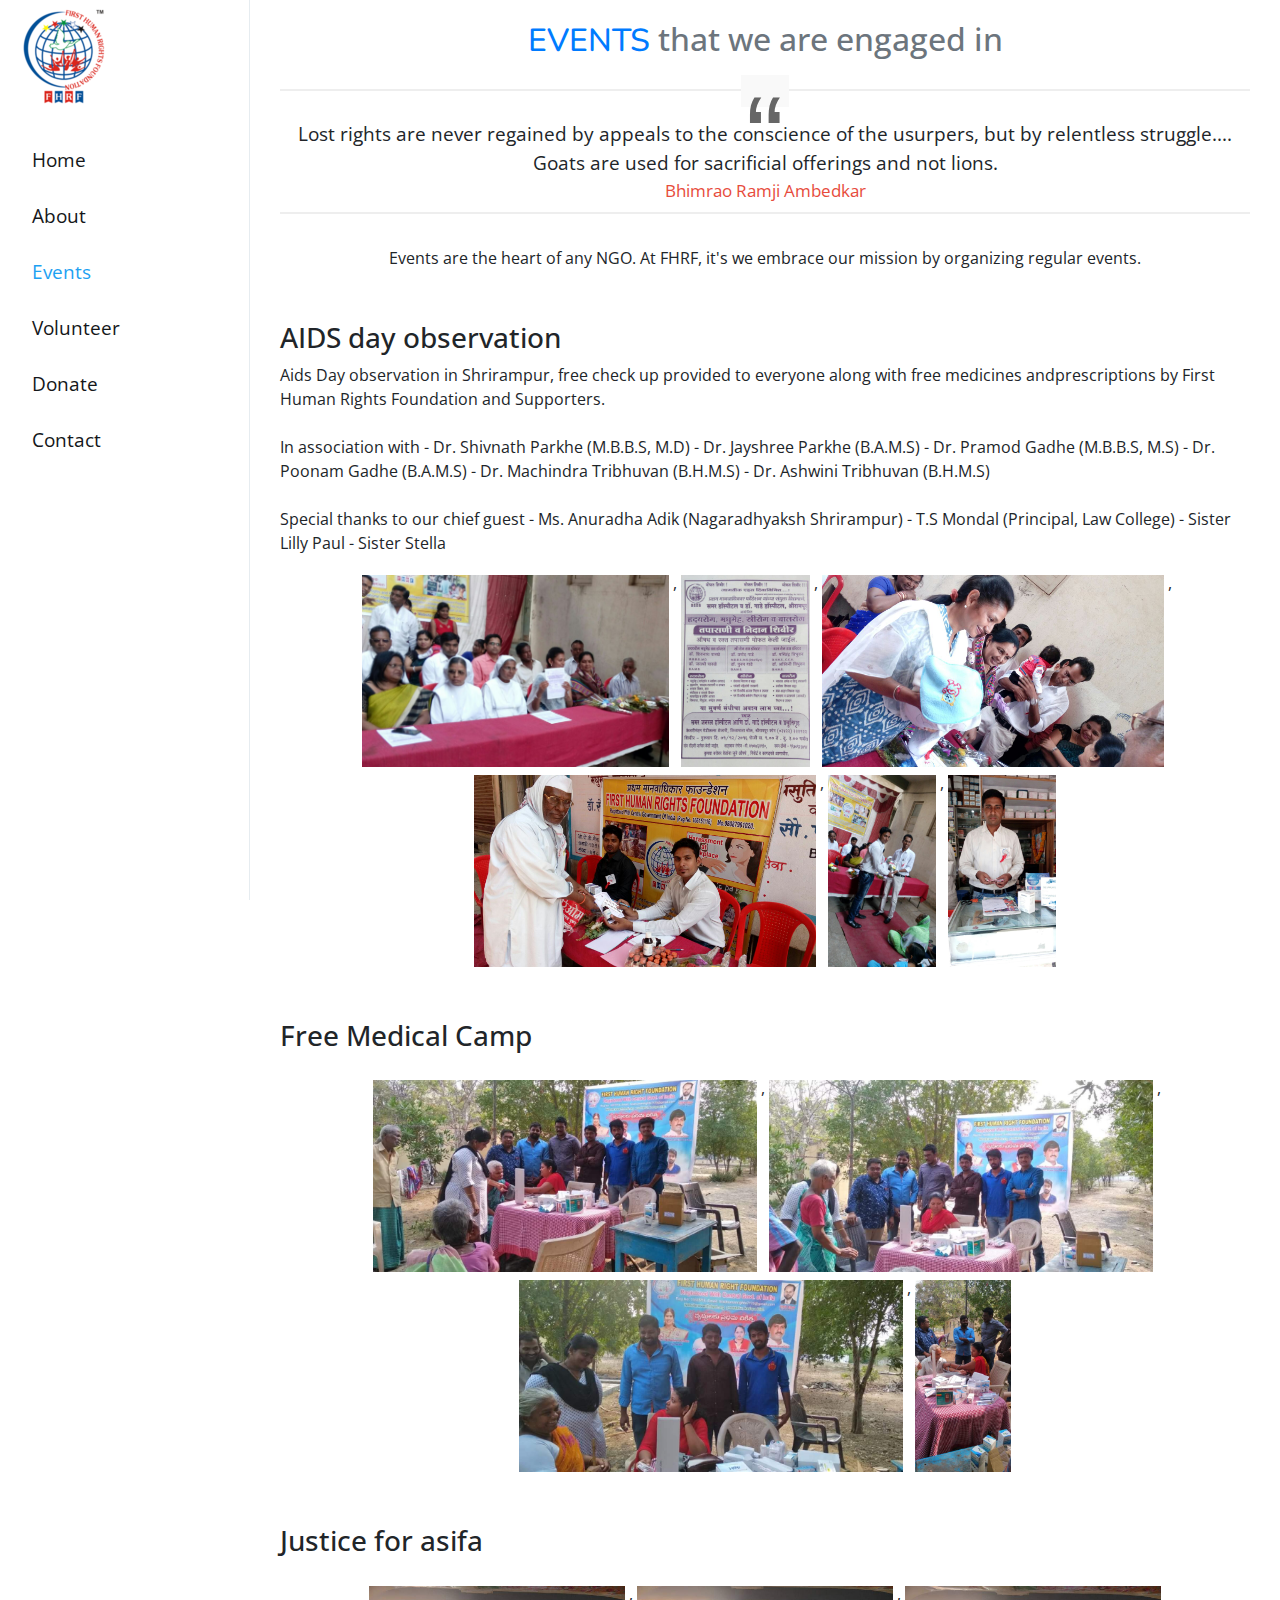
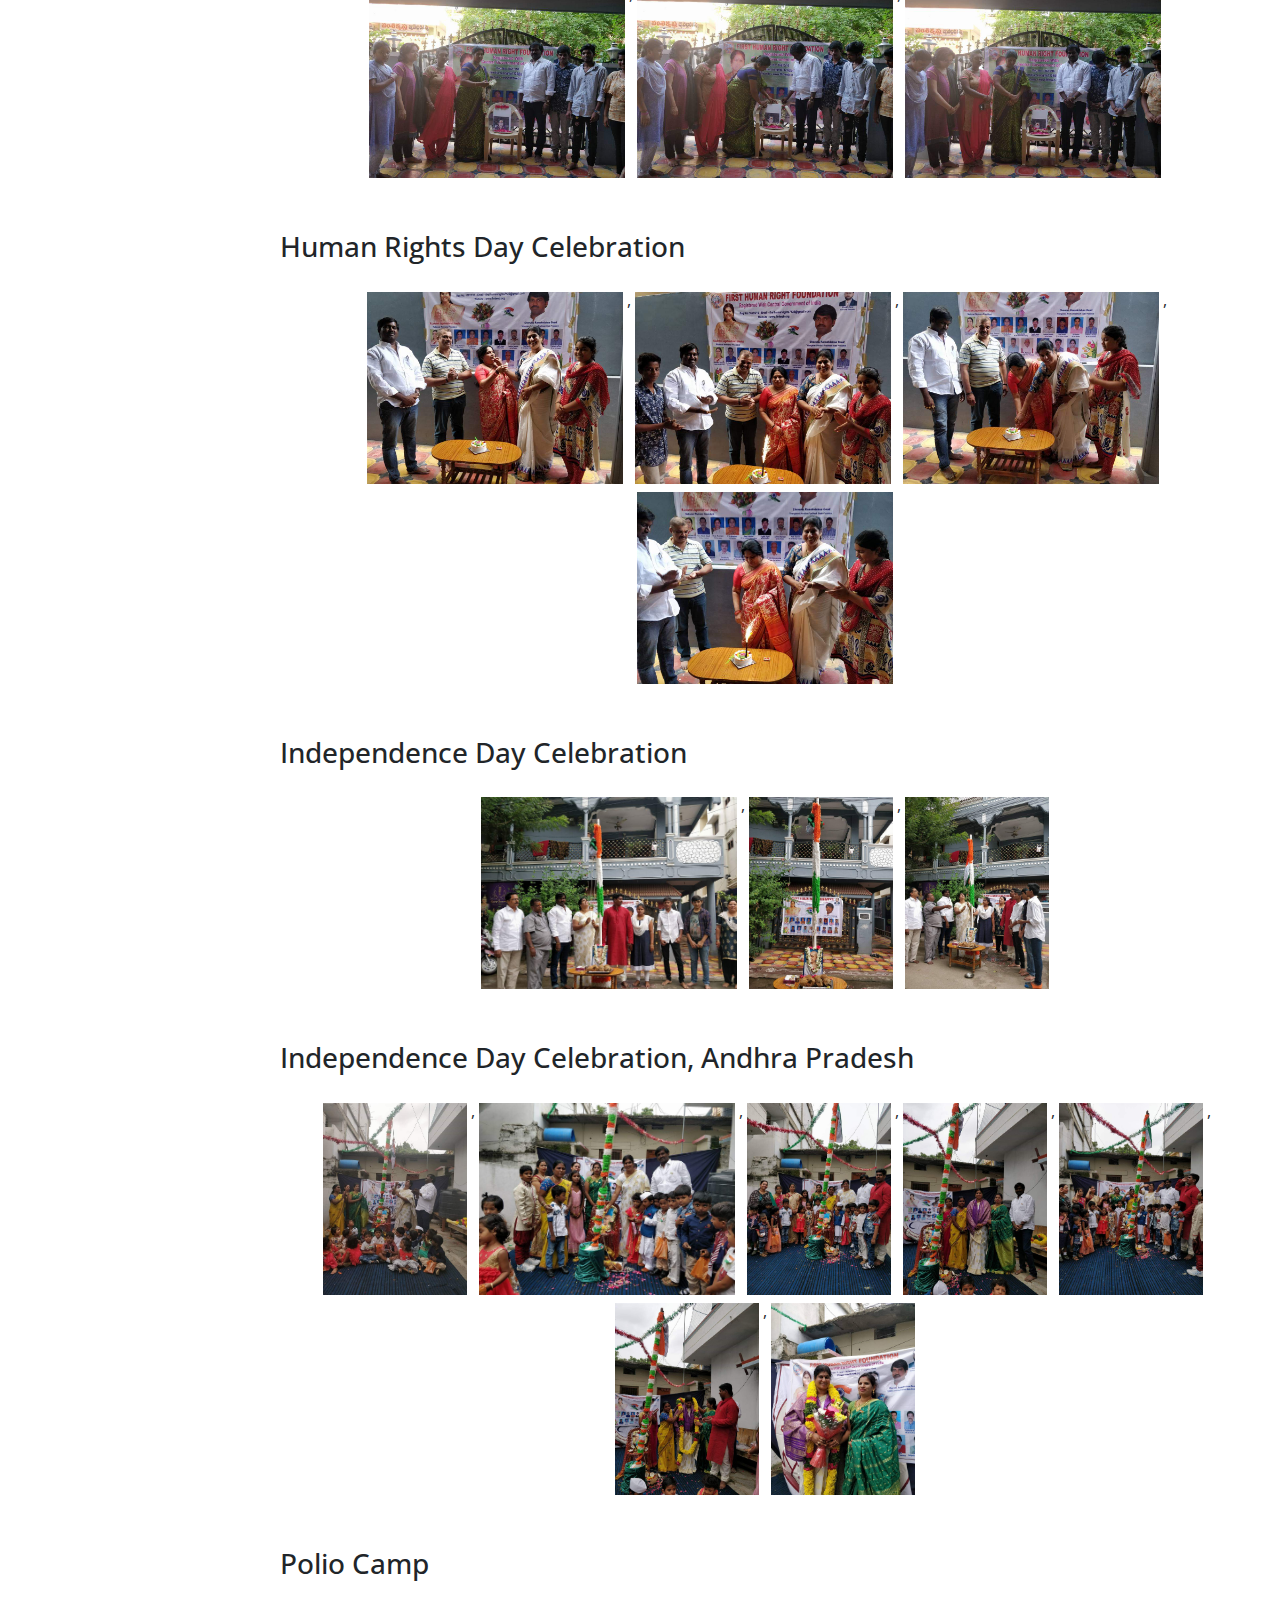
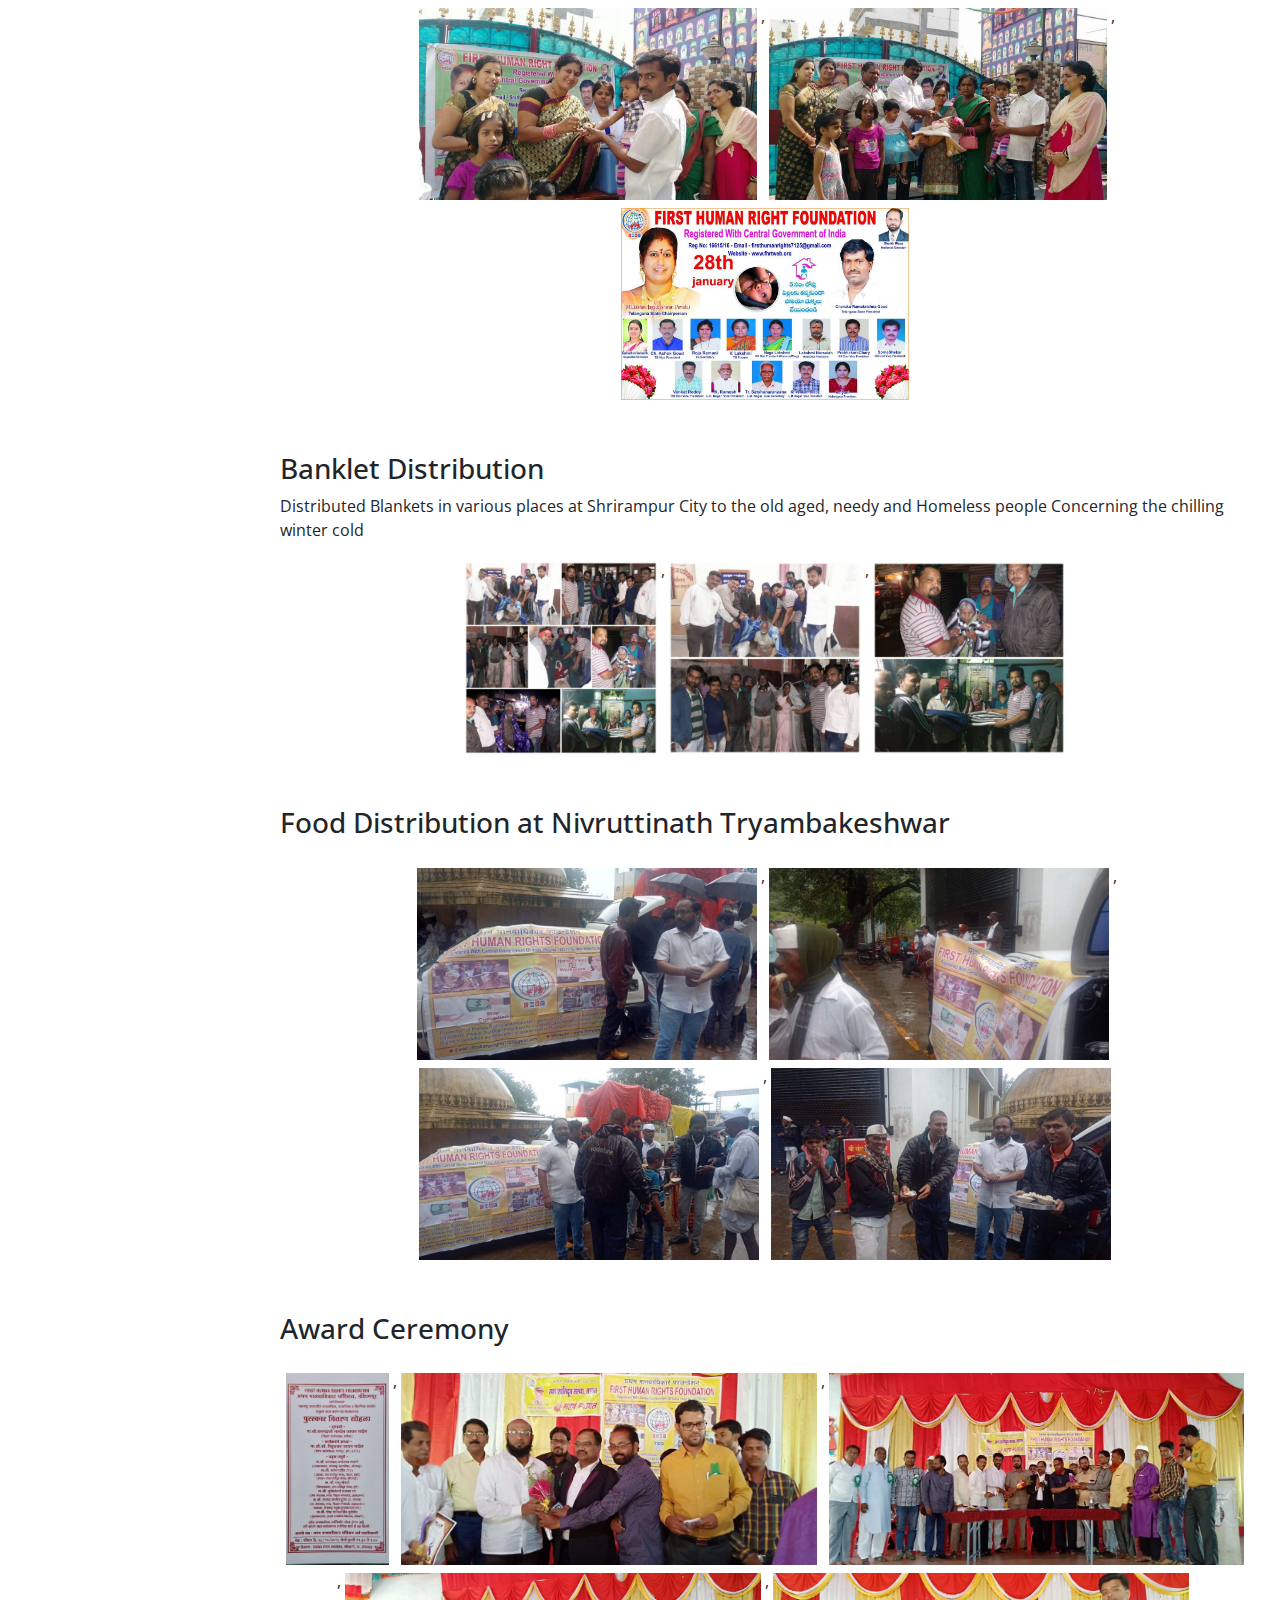
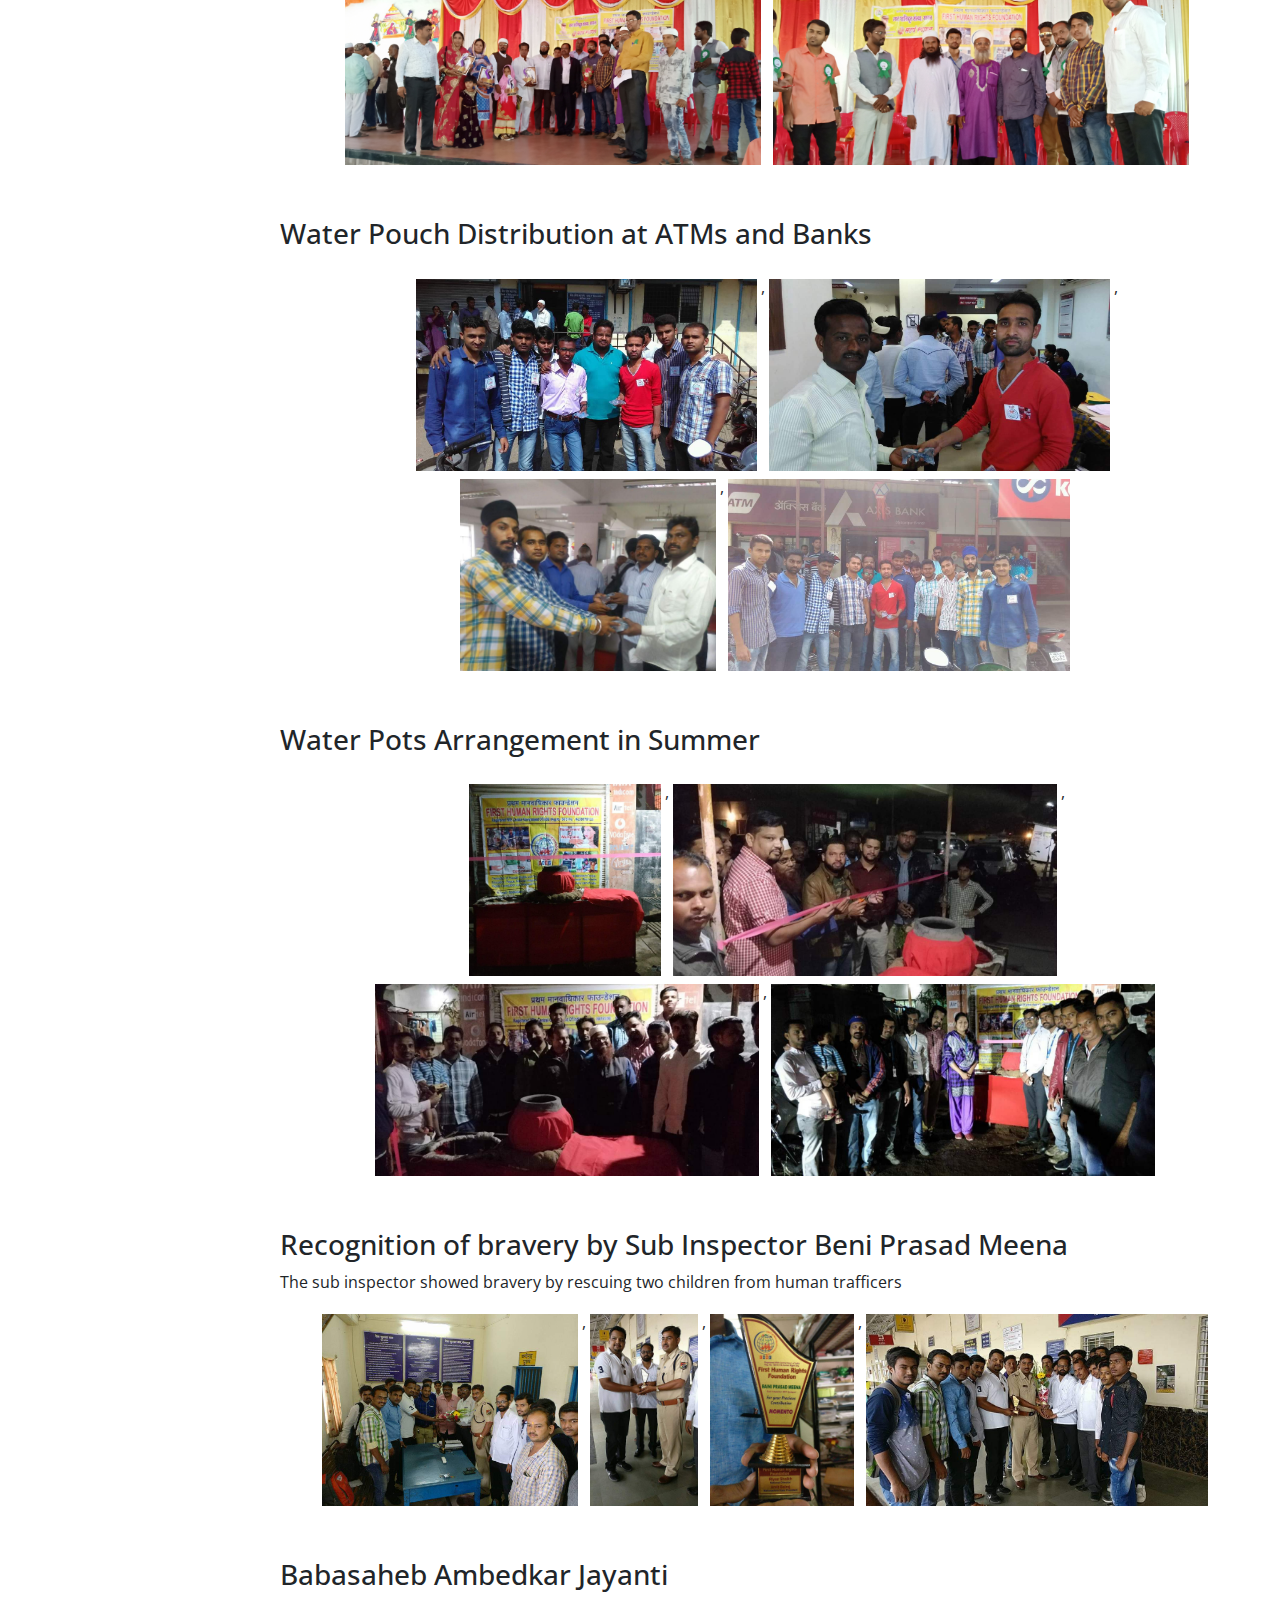
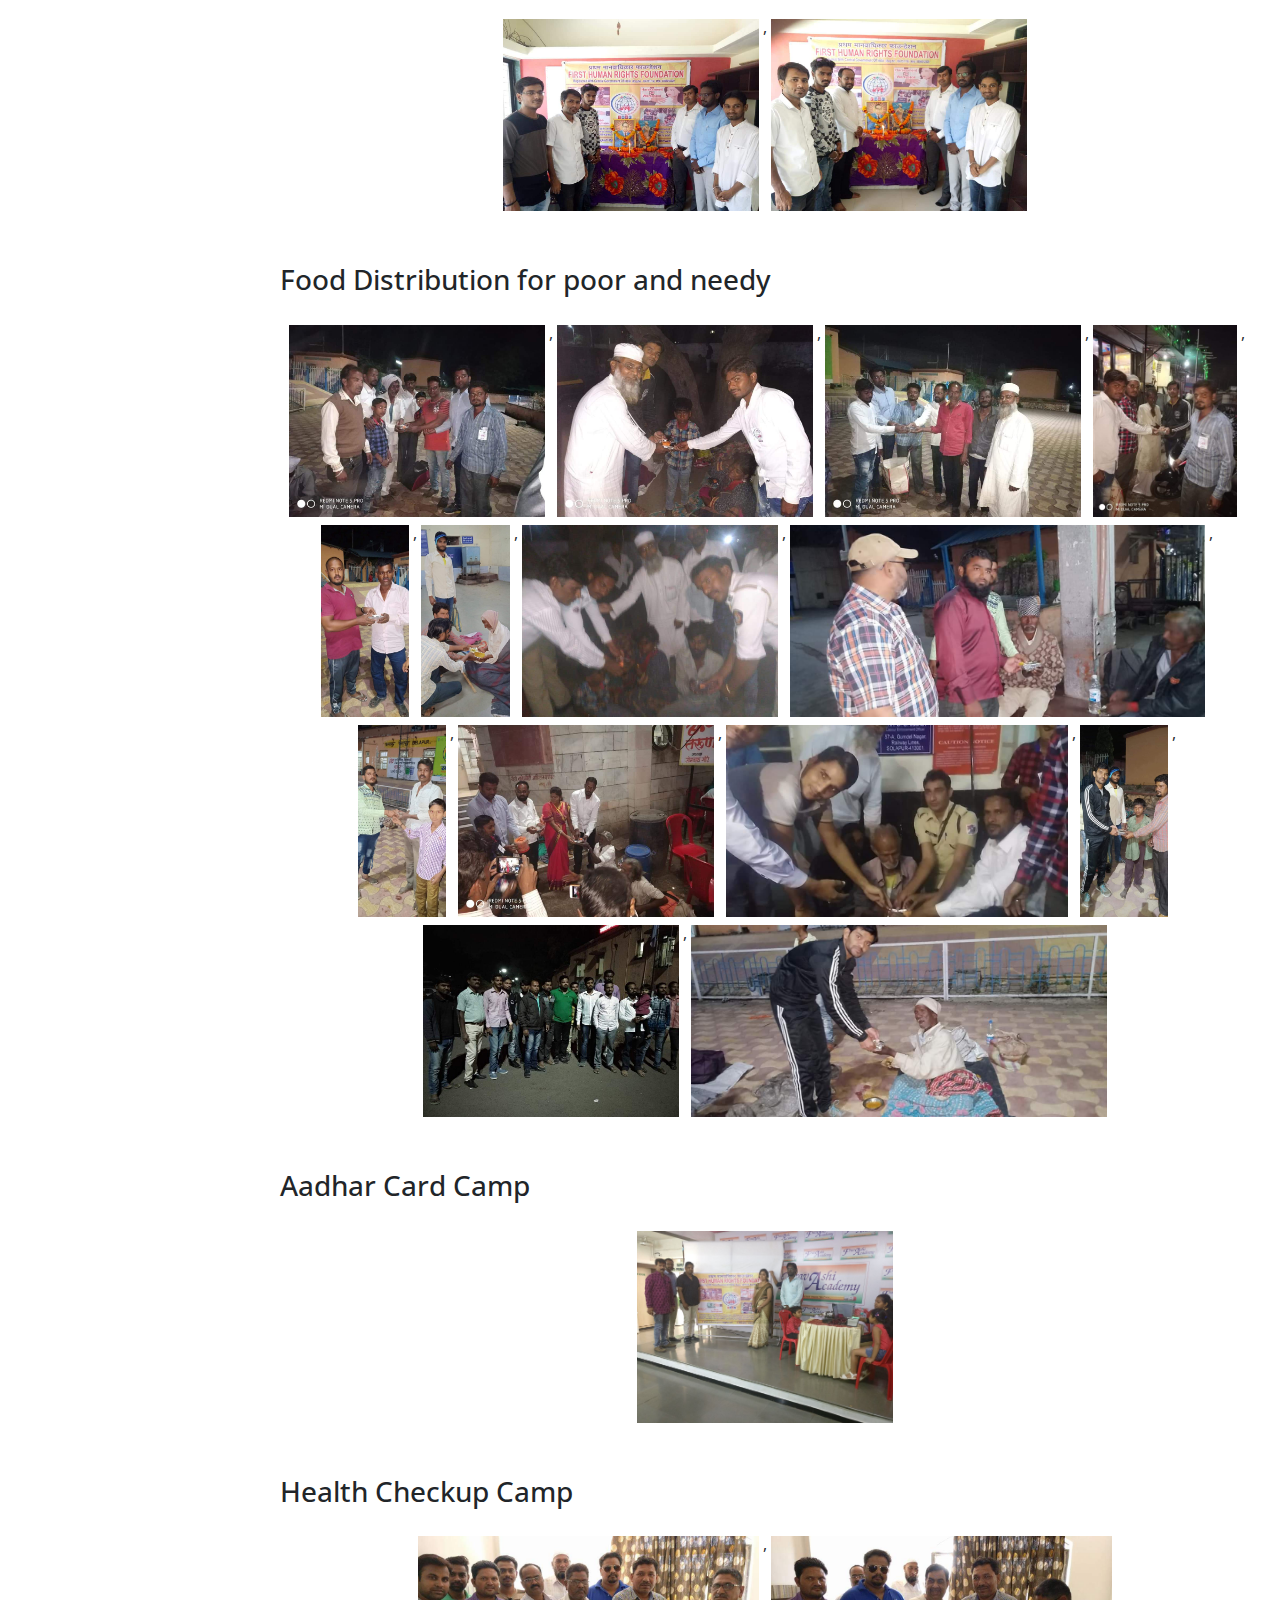
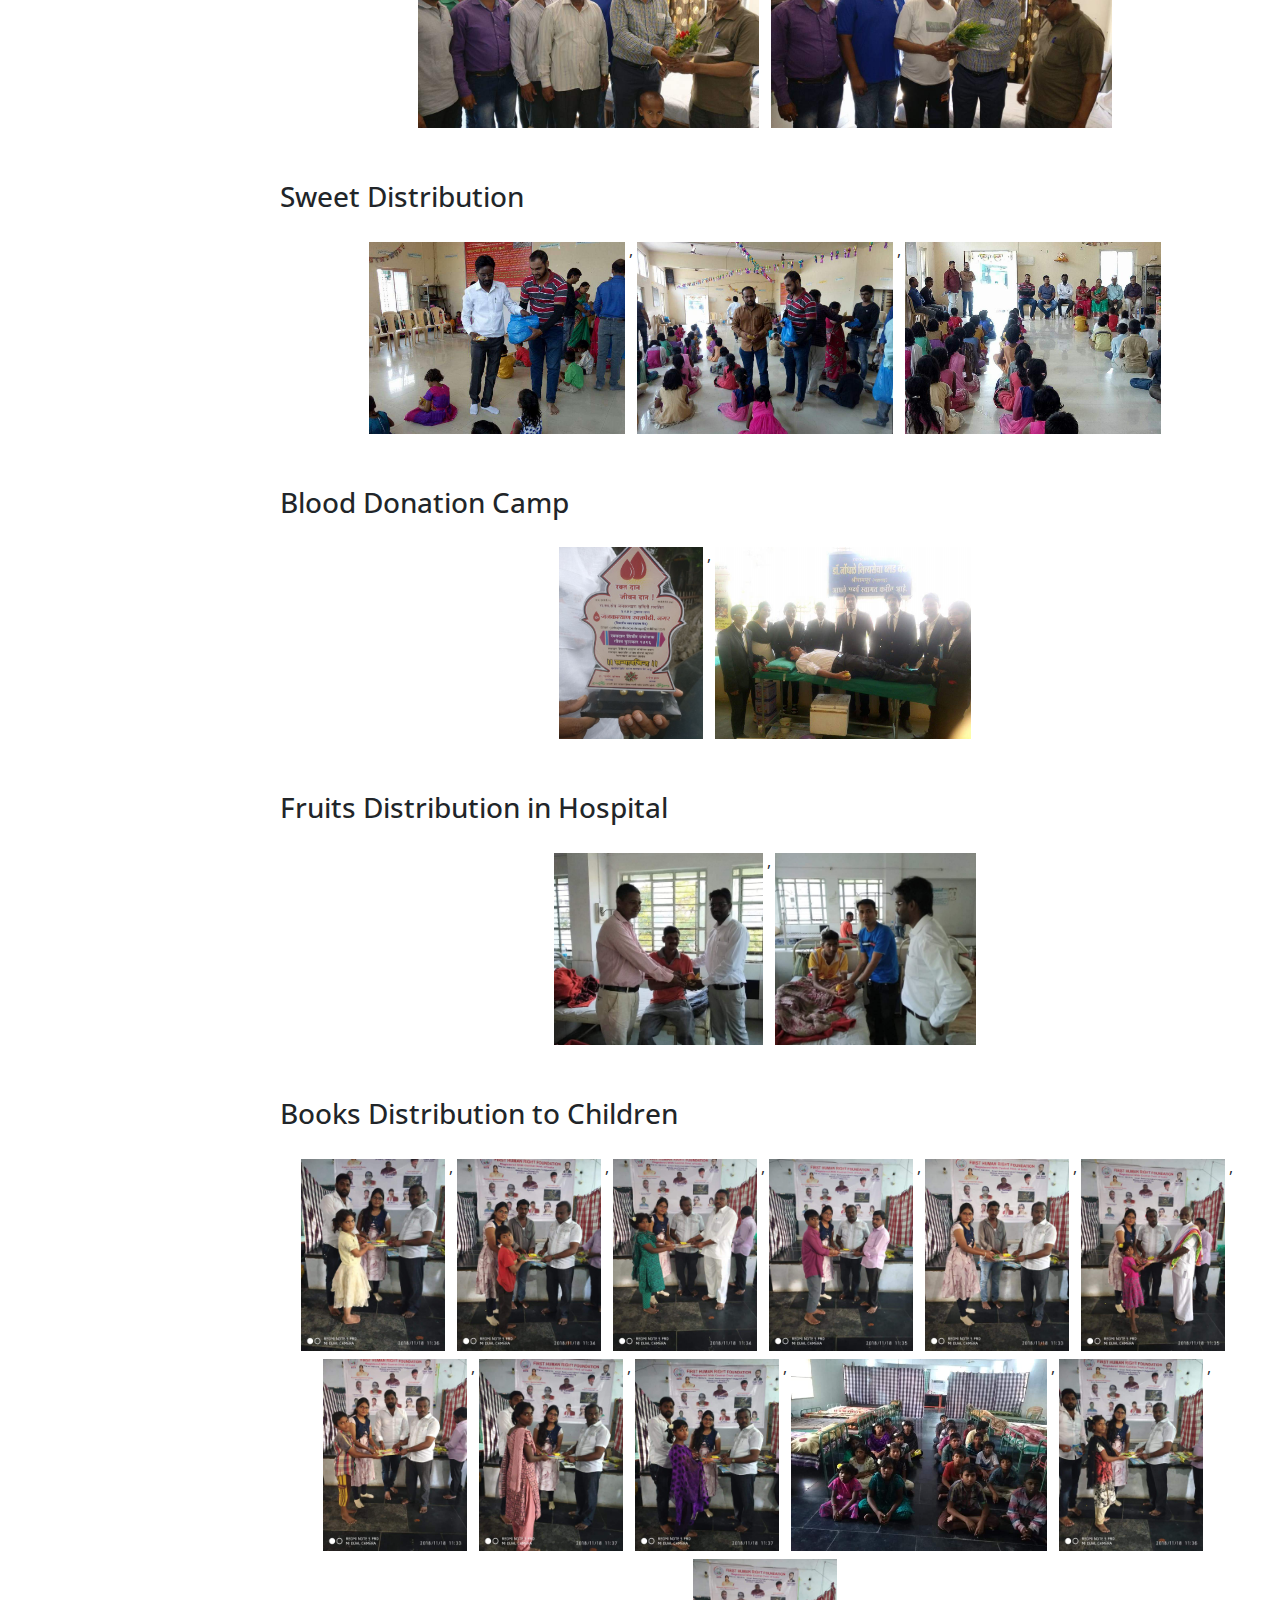
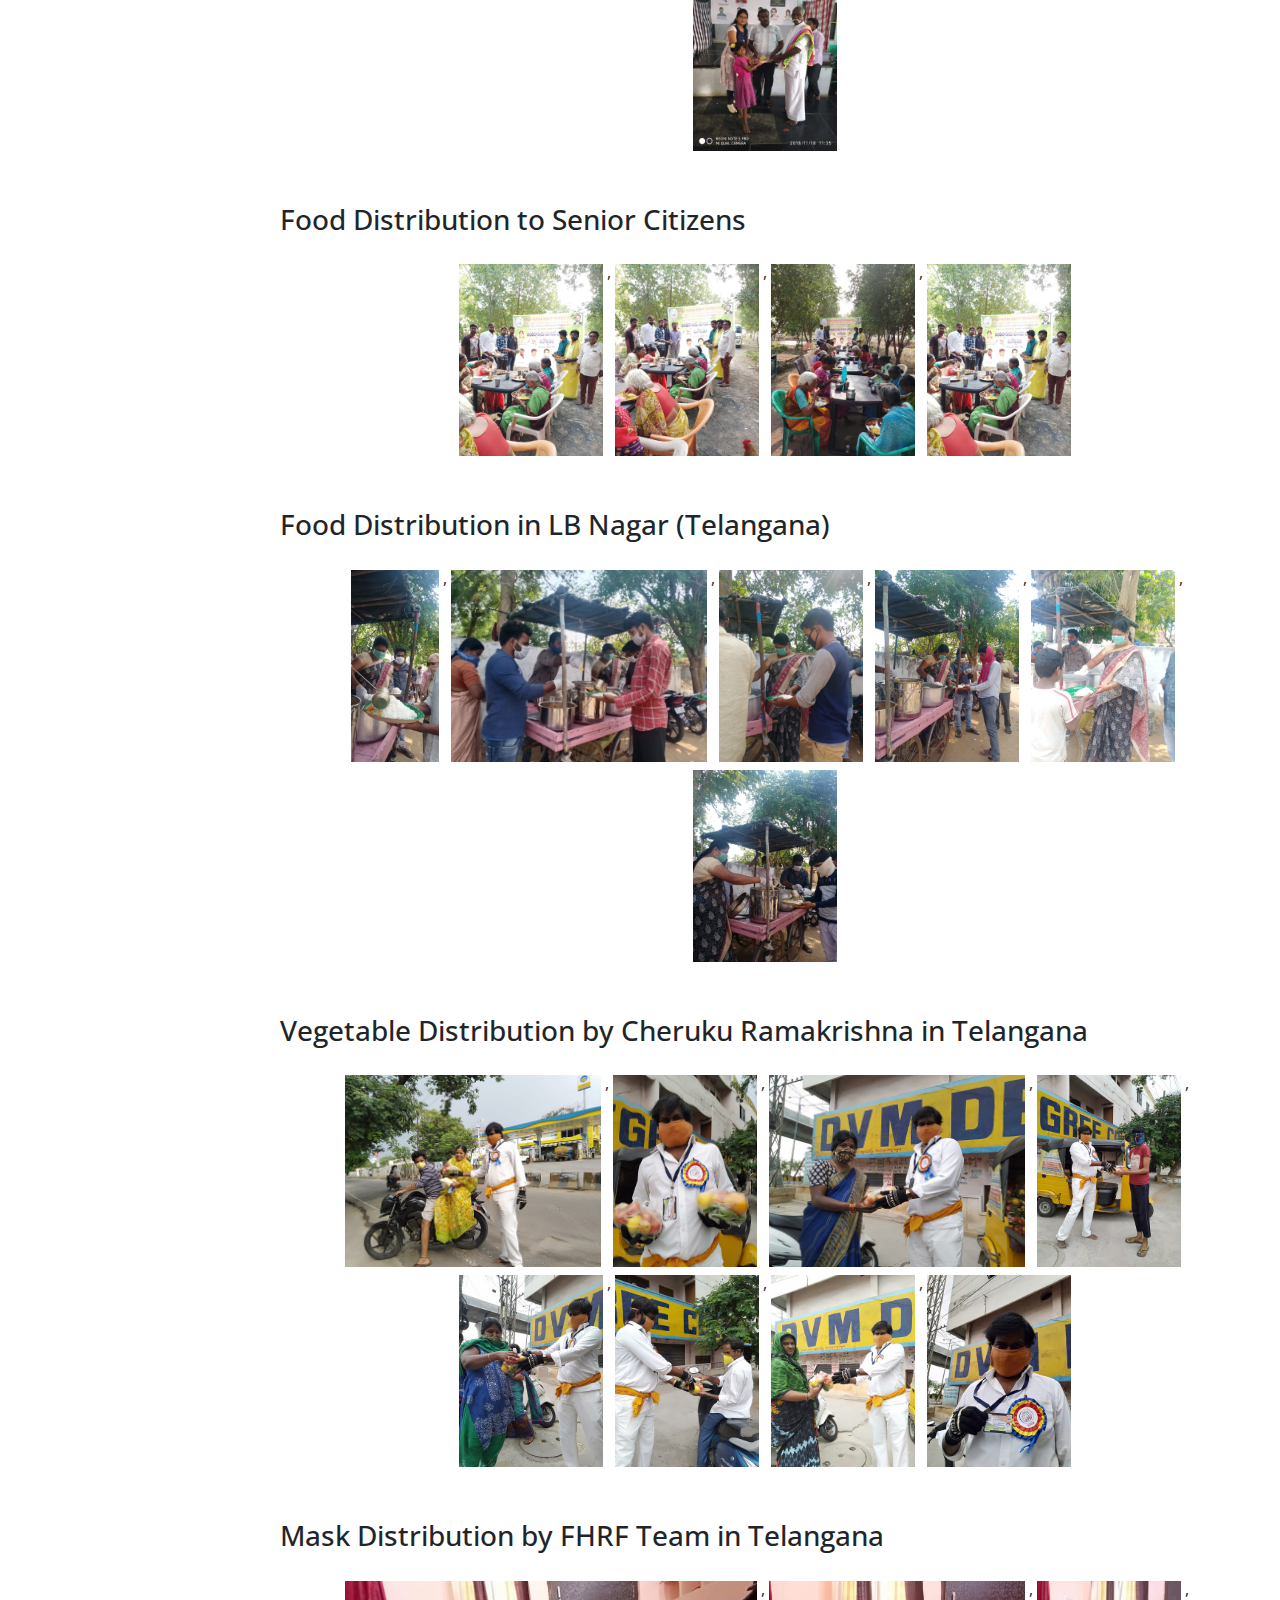
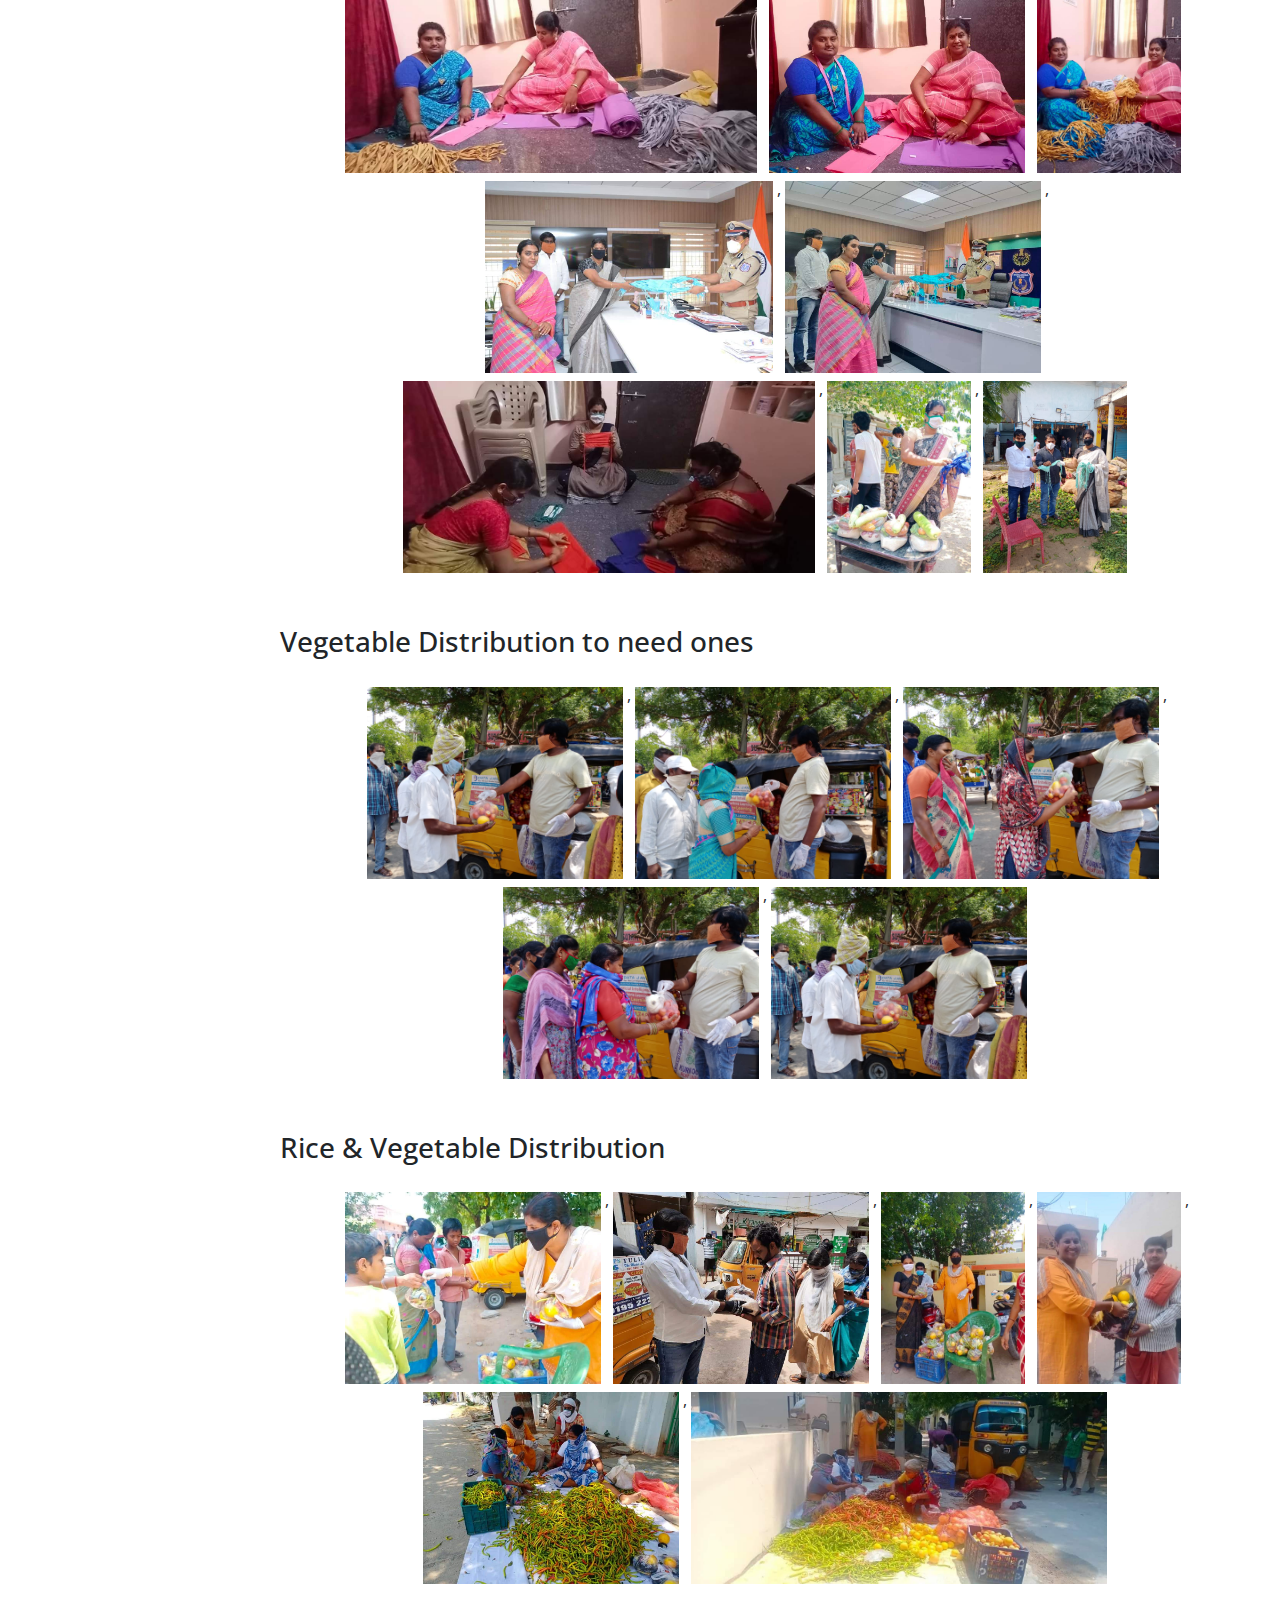
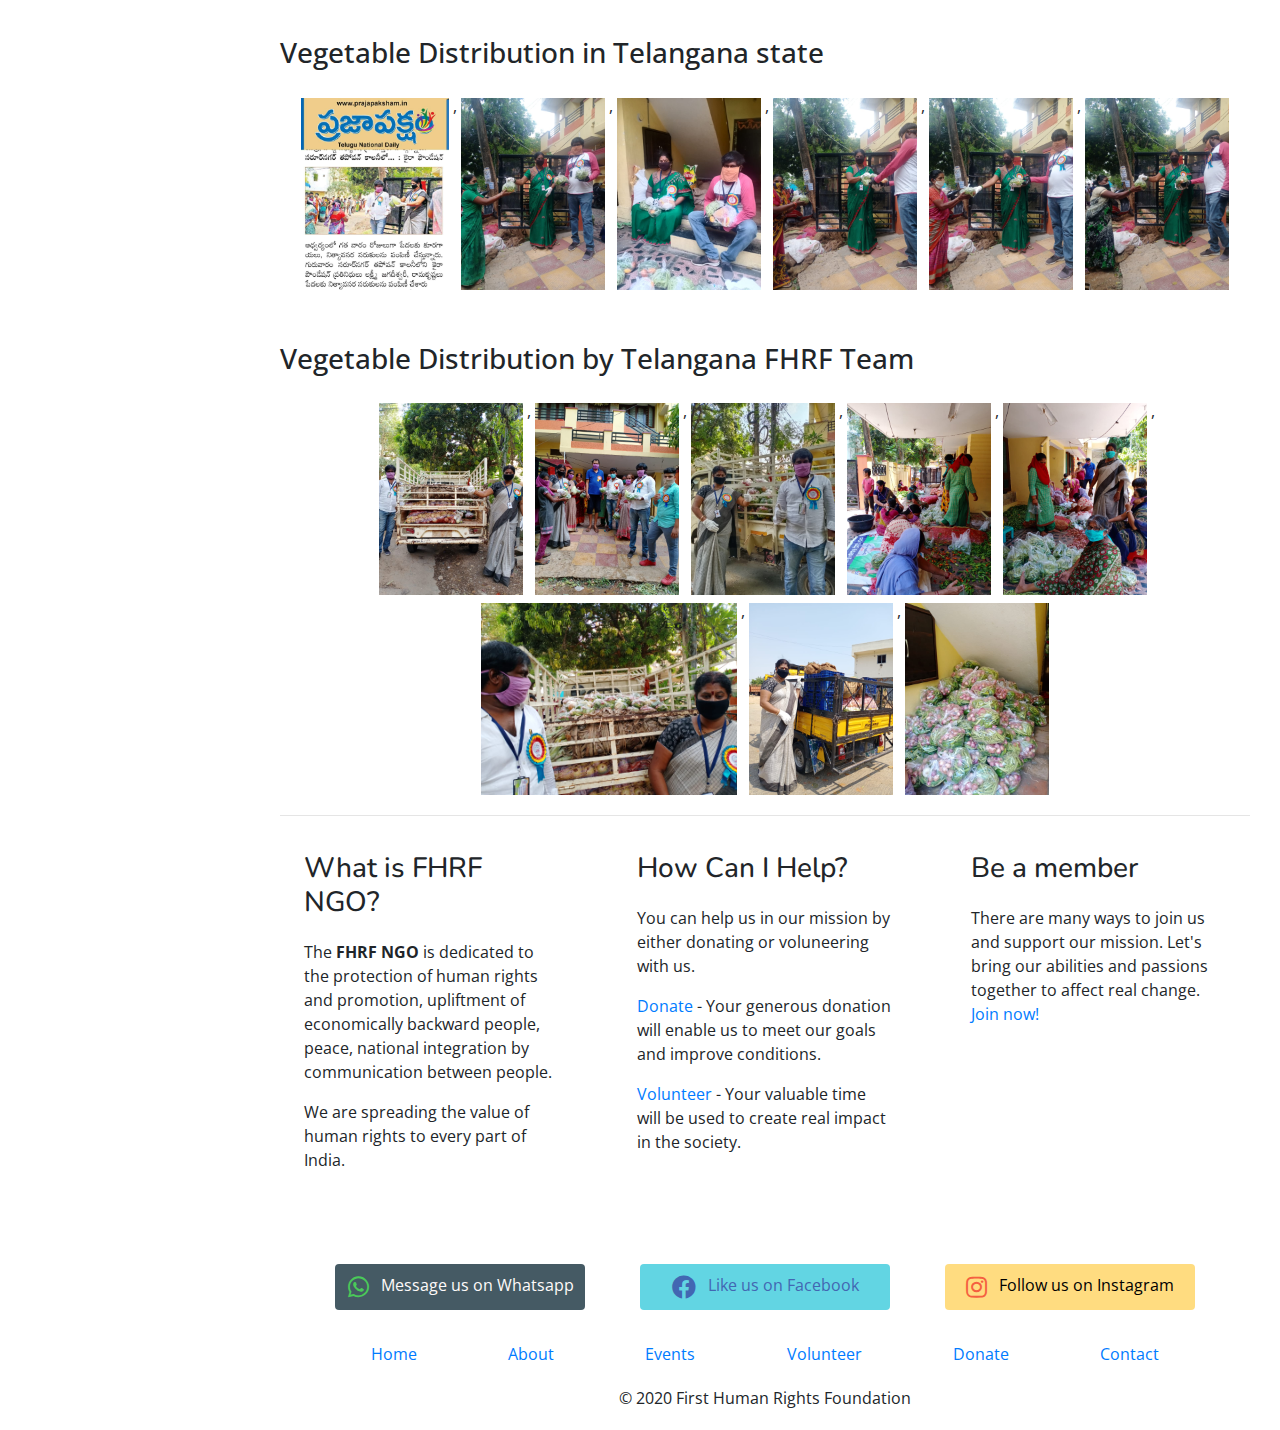
<file: events.html>
<!DOCTYPE html>
<html>
  <head>
    <meta charset="utf-8" />
    <meta http-equiv="X-UA-Compatible" content="IE=edge" />
    <meta name="viewport" content="width=device-width, initial-scale=1" />

    <!-- Primary Meta Tags -->
    <title>First Human Rights Foundation</title>
    <meta name="title" content="First Human Rights Foundation" />
    <meta
      name="description"
      content="We are dedicated to the protection of human rights and promotion, upliftment of economically backward people, peace, national integration by communication between people."
    />
    <meta
      name="keywords"
      content="fhrf, ngo, non profit, human right, rights, help, helping, social, first human rights, people, peace, citizen"
    />
    <meta name="robots" content="index, follow" />
    <meta http-equiv="Content-Type" content="text/html; charset=utf-8" />
    <meta name="language" content="English" />

    <!-- Open Graph / Facebook -->
    <meta property="og:type" content="website" />
    <meta property="og:url" content="https://fhrfin.fhrf.now.sh/" />
    <meta property="og:title" content="First Human Rights Foundation" />
    <meta
      property="og:description"
      content="We are dedicated to the protection of human rights and promotion, upliftment of economically backward people, peace, national integration by communication between people."
    />
    <meta property="og:image" content="media/fhrf-logo.png" />

    <!-- Twitter -->
    <meta property="twitter:card" content="summary_large_image" />
    <meta property="twitter:url" content="https://fhrfin.fhrf.now.sh/" />
    <meta property="twitter:title" content="First Human Rights Foundation" />
    <meta
      property="twitter:description"
      content="We are dedicated to the protection of human rights and promotion, upliftment of economically backward people, peace, national integration by communication between people."
    />
    <meta property="twitter:image" content="media/fhrf-logo.png" />
    <meta name="viewport" content="width=device-width, initial-scale=1" />

    <!-- favicons -->
    <link
      rel="apple-touch-icon"
      sizes="57x57"
      href="media/favicon/apple-icon-57x57.png"
    />
    <link
      rel="apple-touch-icon"
      sizes="60x60"
      href="media/favicon/apple-icon-60x60.png"
    />
    <link
      rel="apple-touch-icon"
      sizes="72x72"
      href="media/favicon/apple-icon-72x72.png"
    />
    <link
      rel="apple-touch-icon"
      sizes="76x76"
      href="media/favicon/apple-icon-76x76.png"
    />
    <link
      rel="apple-touch-icon"
      sizes="114x114"
      href="media/favicon/apple-icon-114x114.png"
    />
    <link
      rel="apple-touch-icon"
      sizes="120x120"
      href="media/favicon/apple-icon-120x120.png"
    />
    <link
      rel="apple-touch-icon"
      sizes="144x144"
      href="media/favicon/apple-icon-144x144.png"
    />
    <link
      rel="apple-touch-icon"
      sizes="152x152"
      href="media/favicon/apple-icon-152x152.png"
    />
    <link
      rel="apple-touch-icon"
      sizes="180x180"
      href="media/favicon/apple-icon-180x180.png"
    />
    <link
      rel="icon"
      type="image/png"
      sizes="192x192"
      href="media/favicon/android-icon-192x192.png"
    />
    <link
      rel="icon"
      type="image/png"
      sizes="32x32"
      href="media/favicon/favicon-32x32.png"
    />
    <link
      rel="icon"
      type="image/png"
      sizes="96x96"
      href="media/favicon/favicon-96x96.png"
    />
    <link
      rel="icon"
      type="image/png"
      sizes="16x16"
      href="media/favicon/favicon-16x16.png"
    />
    <meta name="msapplication-TileColor" content="#ffffff" />
    <meta name="msapplication-TileImage" content="/ms-icon-144x144.png" />

    <!-- CSS -->
    <link
      href="https://maxcdn.bootstrapcdn.com/bootstrap/4.0.0/css/bootstrap.min.css"
      rel="stylesheet"
    />
    <link
      href="https://cdnjs.cloudflare.com/ajax/libs/font-awesome/5.11.2/css/all.css"
      rel="stylesheet"
    />
    <link href="./styles/config.css" rel="stylesheet" />
    <link href="./styles/typography.css" rel="stylesheet" />
    <link href="styles/images.css" rel="stylesheet" />

    <!-- Fonts -->
    <link
      href="https://fonts.googleapis.com/css?family=Open+Sans:400,700&display=swap"
      rel="stylesheet"
    />
    <link
      href="https://fonts.googleapis.com/css?family=Nunito:400,700&display=swap"
      rel="stylesheet"
    />
  </head>

  <body class="container">
    <div class="sidebar">
      <div
        id="sidebar-close"
        onclick="toogleSidebar()"
        style="position: absolute; top: 0; right: 8px; z-index: 999; color: #9197a3"
      >
        <i class="fas fa-times"></i>
      </div>

      <div class="row">
        <div class="col-12">
          <img src="media/favicon/android-icon-96x96.png" alt="logo" />
        </div>

        <div class="col-12" style="margin-top: 32px;">
          <ul class="nav-list">
            <a href="index.html"><li>Home</li></a>
            <a href="about.html"><li>About</li></a>
            <a href="events.html" class="active"><li>Events</li></a>
            <a href="volunteer.html"><li>Volunteer</li></a>
            <a href="donate.html"><li>Donate</li></a>
            <a href="contact.html"><li>Contact</li></a>
          </ul>
        </div>
      </div>
    </div>

    <div class="overlay"></div>
    <div class="main-content">
      <div id="sidebar-toogler" onclick="toogleSidebar()">
        <i class="fas fa-bars"></i>
      </div>
      <main>
        <h2 class="heading text-primary text-center">
          EVENTS
          <span class="text-muted text-italics">that we are engaged in</span>
        </h2>

        <blockquote id="quote" class="quote text-center"></blockquote>

        <div class="content">
          <p class="text-center col-12 col-md-10 offset-md-1">
            Events are the heart of any NGO. At FHRF, it's we embrace our
            mission by organizing regular events.
          </p>
        </div>

        <div id="events-container">
          <!-- <br />
            <div class="row">
                <div class="col-12">
                    <h3>AIDS day observation</h3>
                </div>
                <div class="col-12">
                    <p>
                        Aids Day observation in Shrirampur, free check up provided to everyone along with free medicines
                        and
                        prescriptions by First Human Rights Foundation and Supporters. <br /><br />

                        In association with
                        - Dr. Shivnath Parkhe (M.B.B.S, M.D)
                        - Dr. Jayshree Parkhe (B.A.M.S)
                        - Dr. Pramod Gadhe (M.B.B.S, M.S)
                        - Dr. Poonam Gadhe (B.A.M.S)
                        - Dr. Machindra Tribhuvan (B.H.M.S)
                        - Dr. Ashwini Tribhuvan (B.H.M.S)<br /><br />

                        Special thanks to our chief guest
                        - Ms. Anuradha Adik (Nagaradhyaksh Shrirampur)
                        - T.S Mondal (Principal, Law College)
                        - Sister Lilly Paul
                        - Sister Stella
                    </p>
                </div>

                <div class="col-12 imgContainer">
                    <img src="media/activities/000-AIDS-DAY/01.jpg">
                    <img src="media/activities/000-AIDS-DAY/02.jpg">
                    <img src="media/activities/000-AIDS-DAY/03.jpg">
                    <img src="media/activities/000-AIDS-DAY/04.jpg">
                    <img src="media/activities/000-AIDS-DAY/05.jpg">
                    <img src="media/activities/000-AIDS-DAY/06.jpg">
                </div>
            </div>


            <br />
            <div class="row">
                <div class="col-12">
                    <h3>Free medical camp</h3>
                </div>

                <div class="col-12 imgContainer">
                    <img src="media/activities/001-Medical-camp/01.jpg">
                    <img src="media/activities/001-Medical-camp/02.jpg">
                    <img src="media/activities/001-Medical-camp/03.jpg">
                    <img src="media/activities/001-Medical-camp/04.jpg">
                </div>
            </div>


            <br />
            <div class="row">
                <div class="col-12">
                    <h3>Justice for Asifa</h3>
                </div>

                <div class="col-12 imgContainer">
                    <img src="media/activities/002-justice-for-asifa/01.jpg">
                    <img src="media/activities/002-justice-for-asifa/02.jpg">
                    <img src="media/activities/002-justice-for-asifa/03.jpg">
                </div>
            </div> -->
        </div>

        <!-- Floating donate button -->
        <!-- <a href="/donate.html" class="float-btn-donate"> -->
        <!-- <img src="media/icons/donate-64.png" /> -->
        <!-- </a> -->
      </main>
      <!-- footer -->
      <hr />
      <footer>
        <div class="row" style="margin-bottom: 64px;">
          <div class="col-lg col-xs-12">
            <div class="mx-4">
              <h3 class="heading">What is FHRF NGO?</h3>
              <p>
                The <strong>FHRF NGO</strong> is dedicated to the protection of
                human rights and promotion, upliftment of economically backward
                people, peace, national integration by communication between
                people.
              </p>
              <p>
                We are spreading the value of human rights to every part of
                India.
              </p>
            </div>
          </div>
          <div class="col-lg col-xs-12">
            <div class="mx-4">
              <h3 class="heading">How Can I Help?</h3>
              <p>
                You can help us in our mission by either donating or voluneering
                with us.
              </p>
              <p>
                <a href="/donate.html">Donate </a> - Your generous donation
                will enable us to meet our goals and improve conditions.
              </p>
              <p>
                <a href="/volunteer.html">Volunteer</a> - Your valuable time
                will be used to create real impact in the society.
              </p>
            </div>
          </div>
          <div class="col-lg col-xs-12">
            <div class="mx-4">
              <h3 class="heading">Be a member</h3>
              <p>
                There are many ways to join us and support our mission. Let's
                bring our abilities and passions together to affect real change.
                <a href="/volunteer.html">Join now!</a>
              </p>
            </div>
          </div>
        </div>

        <div class="row">
          <div class="col-12 social-links">
            <ul
              style="display: flex; flex-wrap: wrap; justify-content: space-evenly;"
            >
              <li>
                <a href="https://wa.me/918087991020">
                  <div class="btn" style="background-color: #455A64">
                    <i class="fab fa-whatsapp"></i>
                    <span style="color: snow;">Message us on Whatsapp</span>
                  </div>
                </a>
              </li>
              <li>
                <a href="https://www.facebook.com/fhrf7125/">
                  <div class="btn" style="background-color: #62D5E3">
                    <i class="fab fa-facebook"></i>
                    <span style="color: #4267B2">Like us on Facebook</span>
                  </div>
                </a>
              </li>
              <li>
                <a href="https://www.instagram.com/fhrf_7125/">
                  <div class="btn" style="background-color: #FFDC80">
                    <i class="fab fa-instagram"></i>
                    <span style="color: black">Follow us on Instagram</span>
                  </div>
                </a>
              </li>
            </ul>
          </div>
          <div class="col-12">
            <ul class="sitemap-list">
              <li><a href="index.html">Home</a></li>
              <li><a href="about.html">About</a></li>
              <li><a href="events.html">Events</a></li>
              <li><a href="volunteer.html">Volunteer</a></li>
              <li><a href="donate.html">Donate</a></li>
              <li><a href="contact.html">Contact</a></li>
            </ul>
          </div>
          <div class="col-12 text-center">
            © 2020 First Human Rights Foundation
          </div>
        </div>
      </footer>
    </div>

    <!-- external scripts -->
    <!-- JQuery -->
    <script src="https://cdnjs.cloudflare.com/ajax/libs/jquery/3.4.1/jquery.min.js"></script>
    <!-- Bootstrap tooltips -->
    <script src="https://cdnjs.cloudflare.com/ajax/libs/popper.js/1.14.4/umd/popper.min.js"></script>
    <!-- Bootstrap core JavaScript -->
    <script src="https://maxcdn.bootstrapcdn.com/bootstrap/4.0.0/js/bootstrap.min.js"></script>
    <!-- custom js -->
    <script src="scripts/generate-quotes.js"></script>
    <script src="scripts/load-events.js"></script>
    <script src="scripts/sidebar.js"></script>
  </body>
</html>
</file>
<file: styles/config.css>
/*
COLOR SCHEME

Blue #00a6fb
White #ffffff
Black #353535
Orange #e34e09
Grey #F9F9F9
*/

body {
  background-color: #ffffff;
  padding: 0 !important;
  margin: 0 !important;
}

.container {
  max-width: 100%;
}

/* FRONT COVER */
.height-100vh {
  height: 100vh;
}

.front-cover {
  position: absolute;
  top: 0;
  border: 0;
  left: 0;
  right: 0;
  height: 100vh;
  object-fit: cover;
}

.front-cover img {
  width: 100%;
  height: 100%;
  object-fit: cover;
}

.front-cover .backdrop-text {
  position: absolute;
  background-color: rgba(0, 0, 0, 0.5);
  color: #ffffff;
  top: 0;
  bottom: 0;
  left: 0;
  right: 0;
  font-size: 36px;
  text-align: center;
  padding: 40px;
  display: flex;
  flex-direction: column;
  align-items: center;
  justify-content: center;
}

/* INFO CARDS */
.info-cards {
  background-color: #ffd000;
}

.info-cards .container {
  padding: 50px;
  display: flex;
  flex-wrap: wrap;
  justify-content: space-between;

  align-items: center;

  padding: auto 20px;
}

.info-cards .card {
  width: 30%;
  background-color: #ffffff;

  height: 200px;
  text-align: center;

  display: flex;
  flex-direction: column;
  align-items: center;
  justify-content: space-between;

  padding: 50px 0;

  /* -webkit-box-shadow: 5px 5px 5px 0px rgba(0, 0, 0, 0.3);
  -moz-box-shadow: 5px 5px 5px 0px rgba(0, 0, 0, 0.3);
  box-shadow: 5px 5px 5px 0px rgba(0, 0, 0, 0.3); */
}

.info-cards .card a {
  width: 100%;
}

.info-cards .card i {
  font-size: 54px;
  color:#1da1f2;

  margin-bottom: 16px;
}

.info-cards .card .text {
  height: 20px;
  font-size: 16px;
  font-weight: bold;
  color: #14171a;
}

.info-cards .card a:hover {
  text-decoration: none;
}

.wrapper-cover{
  height: 100vh;
  position: relative;
}

.min-30{
  margin-left: -30px;
  margin-right: -30px;
}

@media only screen and (max-width: 768px) {
  .min-30{
    margin-left: -16px;
    margin-right: -16px;
  }
  .info-cards .card {
    width: 100%;
    margin-bottom: 20px;
  }
}

/* SIDEBAR RELATED STYLING */
#sidebar-toogler {
  display: none;

  z-index: 99;
  position: fixed;

  align-items: center;
  justify-content: center;

  width: 32px;

  color: rgb(92, 92, 92);
  border: 2px solid rgb(92, 92, 92);
  border-radius: 6px;
  font-size: 24px;
  font-weight: 600;
  top: 4px;
  left: 4px;
}

#sidebar-close {
  display: none;
}

.sidebar {
  transition: left 0.25s ease-out;
  z-index: 9999;
  position: fixed;
  width: 250px;
  height: 100vh;
  min-height: 400px;
  top: 0;
  bottom: 0;
  background-color: #ffffff;
  padding: 8px 16px;
  border-right: 1px solid #e6ecf0;

  left: 0;
}

.sidebar-collapsed {
  left: -250px;
}

.main-content {
  transition: margin-left 0.25s ease-out;
  min-height: 100vh;
  padding-left: 30px;
  padding-right: 30px;

  margin-left: 250px;
}

.main-content-collapsed {
  margin-left: 0px;
}

@media only screen and (max-width: 768px) {
  .sidebar {
    left: -250px;
  }

  .sidebar-collapsed {
    left: 0;
  }

  .main-content {
    margin-left: 0;
    padding-left: 16px;
    padding-right: 16px;
  }

  #sidebar-toogler {
    display: flex;
  }

  #sidebar-close {
    display: block;
    position: absolute;
    top: 0;
    right: 8px;
    z-index: 999;
    color: #9197a3;
  }

  .overlay {
    height: 100vh;
    width: 100%;
    background-color: grey;
    opacity: 0.8;
    display: none;
    position: fixed;
    z-index: 8;
  }
}

/* SIDEBAR NAV LIST */
.nav-list {
  display: flex;
  flex-direction: column;
  list-style: none;

  padding-left: 0 !important;
}

.nav-list li {
  height: 48px;
  display: flex;
  align-items: center;
  padding-left: 16px;
  padding-right: 16px;
  margin-bottom: 8px;
  cursor: pointer;
  border-radius: 24px;

  width: fit-content;
}

.nav-list a {
  text-decoration: none;
  color: #14171a;
  font-size: 19px;
}

.nav-list a.active {
  color: #1da1f2;
}

.nav-list li:hover {
  background-color: rgba(29, 161, 242, 0.1);
}

@media only screen and (max-width: 768px) {
  .nav-list li {
    height: 36px;
  }

  .nav-list a {
    font-size: 16px;
  }
}

/* DONATE ICON */

.float-btn-donate {
  position: fixed;
  width: 64px;
  height: 64px;
  bottom: 8px;
  right: 8px;
  background-color: #0c9;
  color: #fff;
  border-radius: 50px;
  text-align: center;
  box-shadow: 2px 2px 3px #999;
  z-index: 999;
}

/* MEMBER ID CARD IMG */

.idCardImg {
  width: 100%;
  height: auto;
  max-width: 250px;
}

/* FOOTER */

footer {
  padding-bottom: 20px;
}

footer .fab {
  font-size: 24px;
}

.fa-instagram,
.fa-instagram:hover {
  color: #f56040;
}

.fa-whatsapp,
.fa-whatsapp:hover {
  color: #4ac959;
}

.fa-facebook,
.fa-facebook:hover {
  color: #4267b2;
}

.social-links ul li a .fab {
  line-height: 32px;
  vertical-align: middle;
  padding-right: 8px;
}

.social-links li {
  border: 0;
}

.social-links li:first-child:hover .btn {
  background-color: #5d6f7b !important
}

.social-links li:nth-child(2):hover .btn {
  background-color: #f7f7f7 !important;
}

.social-links li:nth-child(3):hover .btn {
  background-color:#efcc74 !important;
}

.social-links .btn {
  width: 250px;
  text-align: center;
}

@media only screen and (max-width: 768px) {
  .social-links .btn {
    text-align: left;
  }
}

.sitemap-list {
  display: flex;
  flex-wrap: wrap;
  justify-content: space-evenly;
}

footer ul {
  list-style: none;
  padding: 0;
}

footer li {
  padding-bottom: 4px;
  padding-top: 12px;
}

footer a:hover {
  text-decoration: none;
}
</file>
<file: styles/typography.css>
* {
  font-family: "Open Sans", Tahoma, Geneva, Verdana, sans-serif;
}

.heading {
  font-family: "Nunito", Tahoma, Geneva, Verdana, sans-serif;
  margin-top: 50px;
  margin-bottom: 20px;
}

.heading:first-child {
  margin-top: 20px;
}

.content {
  font-family: "Open Sans", Tahoma, Geneva, Verdana, sans-serif;
  line-height: 1.8em;
  margin: 30px auto;
}

.font-heading {
  font-family: "Nunito", Tahoma, Geneva, Verdana, sans-serif;
}

.font-content {
  font-family: "Open Sans", Tahoma, Geneva, Verdana, sans-serif;
}

/* Donate page - Bank details */
.bank-details dt {
  font-weight: normal;
}

/* QUOTE */
.quote {
  display: block;
  border-width: 2px 0;
  border-style: solid;
  border-color: #eee;
  padding: 1.5em 0 0.5em;
  margin: 1.5em auto;
  position: relative;
  max-width: 1000px;
  text-align: center;
  width: 100%;
  display: table;
  font-size: 1.2rem;
}

.quote:before {
  content: "\201C";
  position: absolute;
  top: 0em;
  left: 50%;
  transform: translate(-50%, -50%);
  background: #f9f9f9;
  background-color: #f9f9f9;
  width: 3rem;
  height: 2rem;
  font: 6em/1.08em "PT Sans", sans-serif;
  color: #666;
  text-align: center;
}

.quote:after {
  content: attr(cite);
  display: block;
  text-align: center;
  font-size: 0.875em;
  color: #e74c3c;
}
</file>
<file: styles/images.css>
.imgContainer {
  display: flex;
  justify-content: center;
  flex-wrap: wrap;
  align-items: stretch;
}

.imgContainer > img {
  height: 200px;
  object-fit: cover;
  padding: 4px;
  max-width: 100%;
}

.team-member-card > img {
  -webkit-box-shadow: 0px 0px 5px rgba(0, 0, 0, 0.75);
  -moz-box-shadow: 0px 0px 5px rgba(0, 0, 0, 0.75);
  box-shadow: 0px 0px 5px rgba(0, 0, 0, 0.75);
  height: 200px;
  object-fit: cover;
  padding: 4px;
  max-width: 100%;
}

.upi-image {
  max-width: 100%;
  max-height: 40em;
}
</file>
